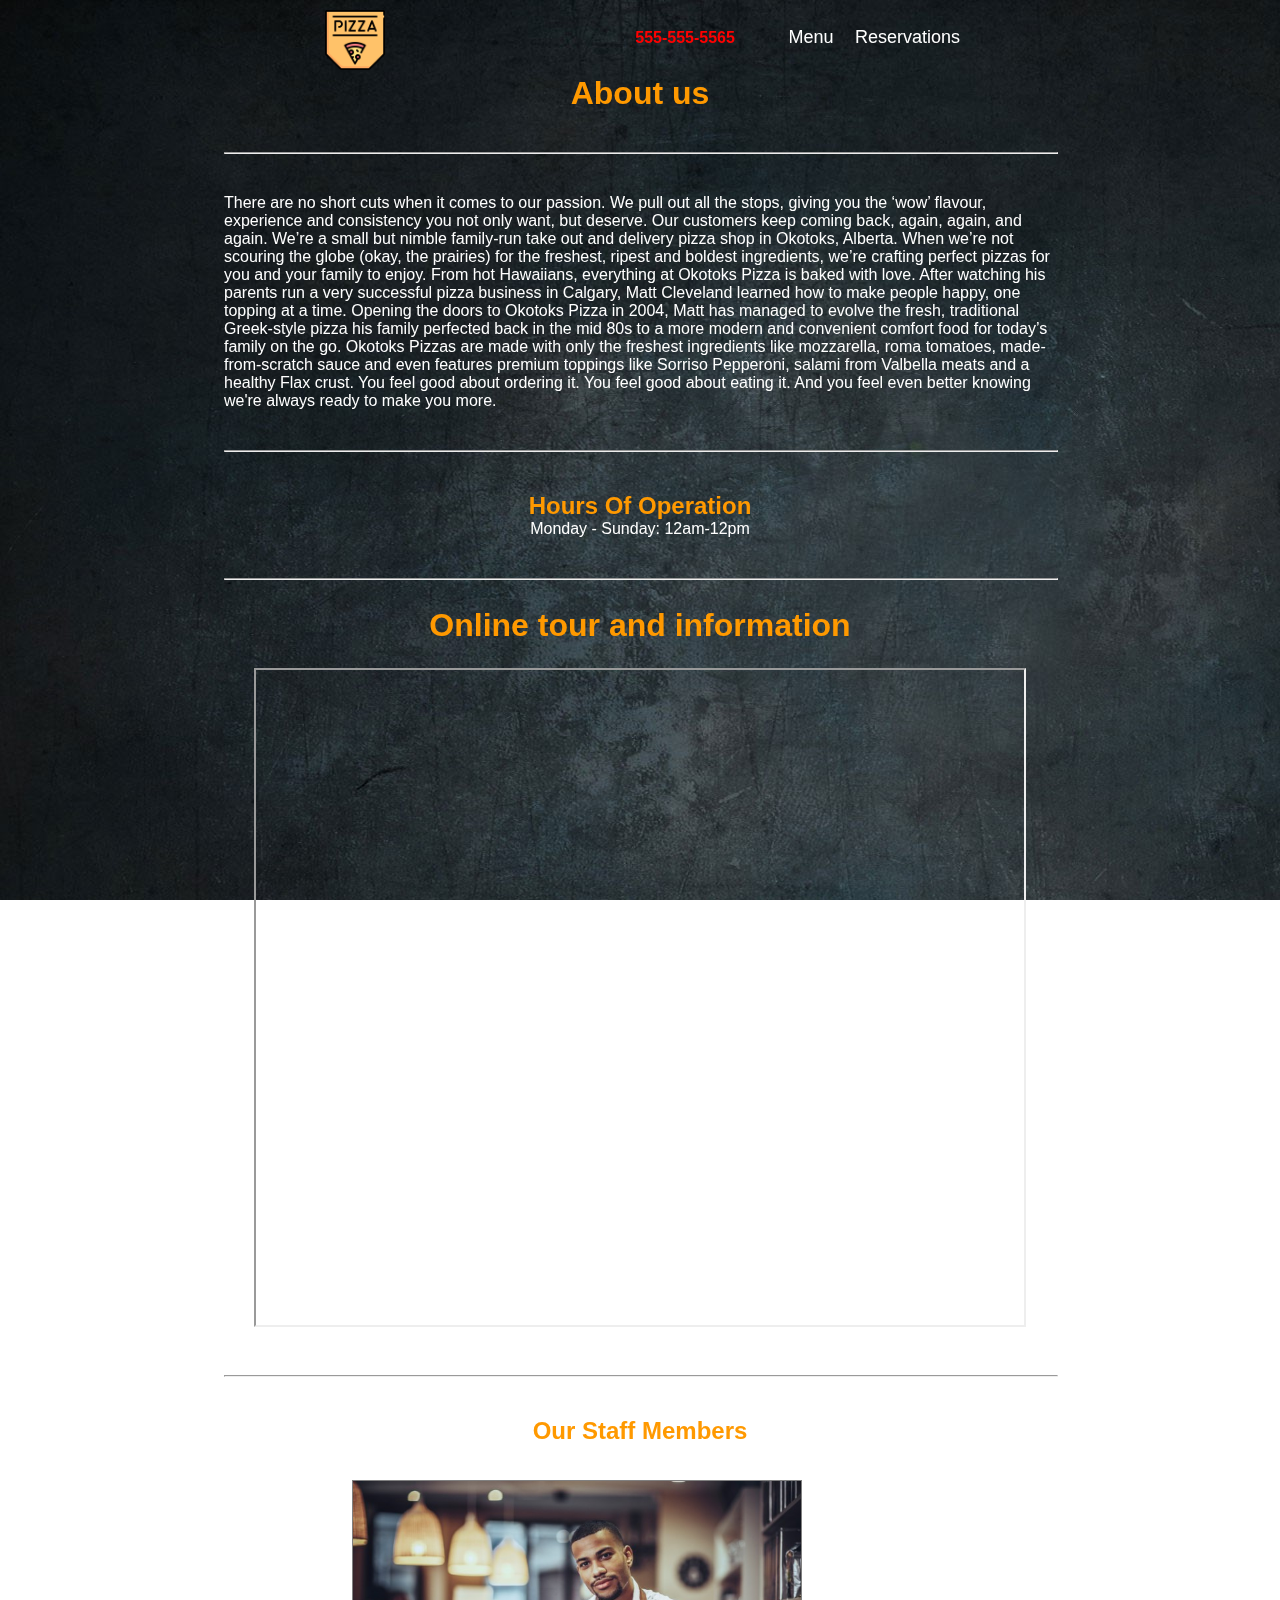
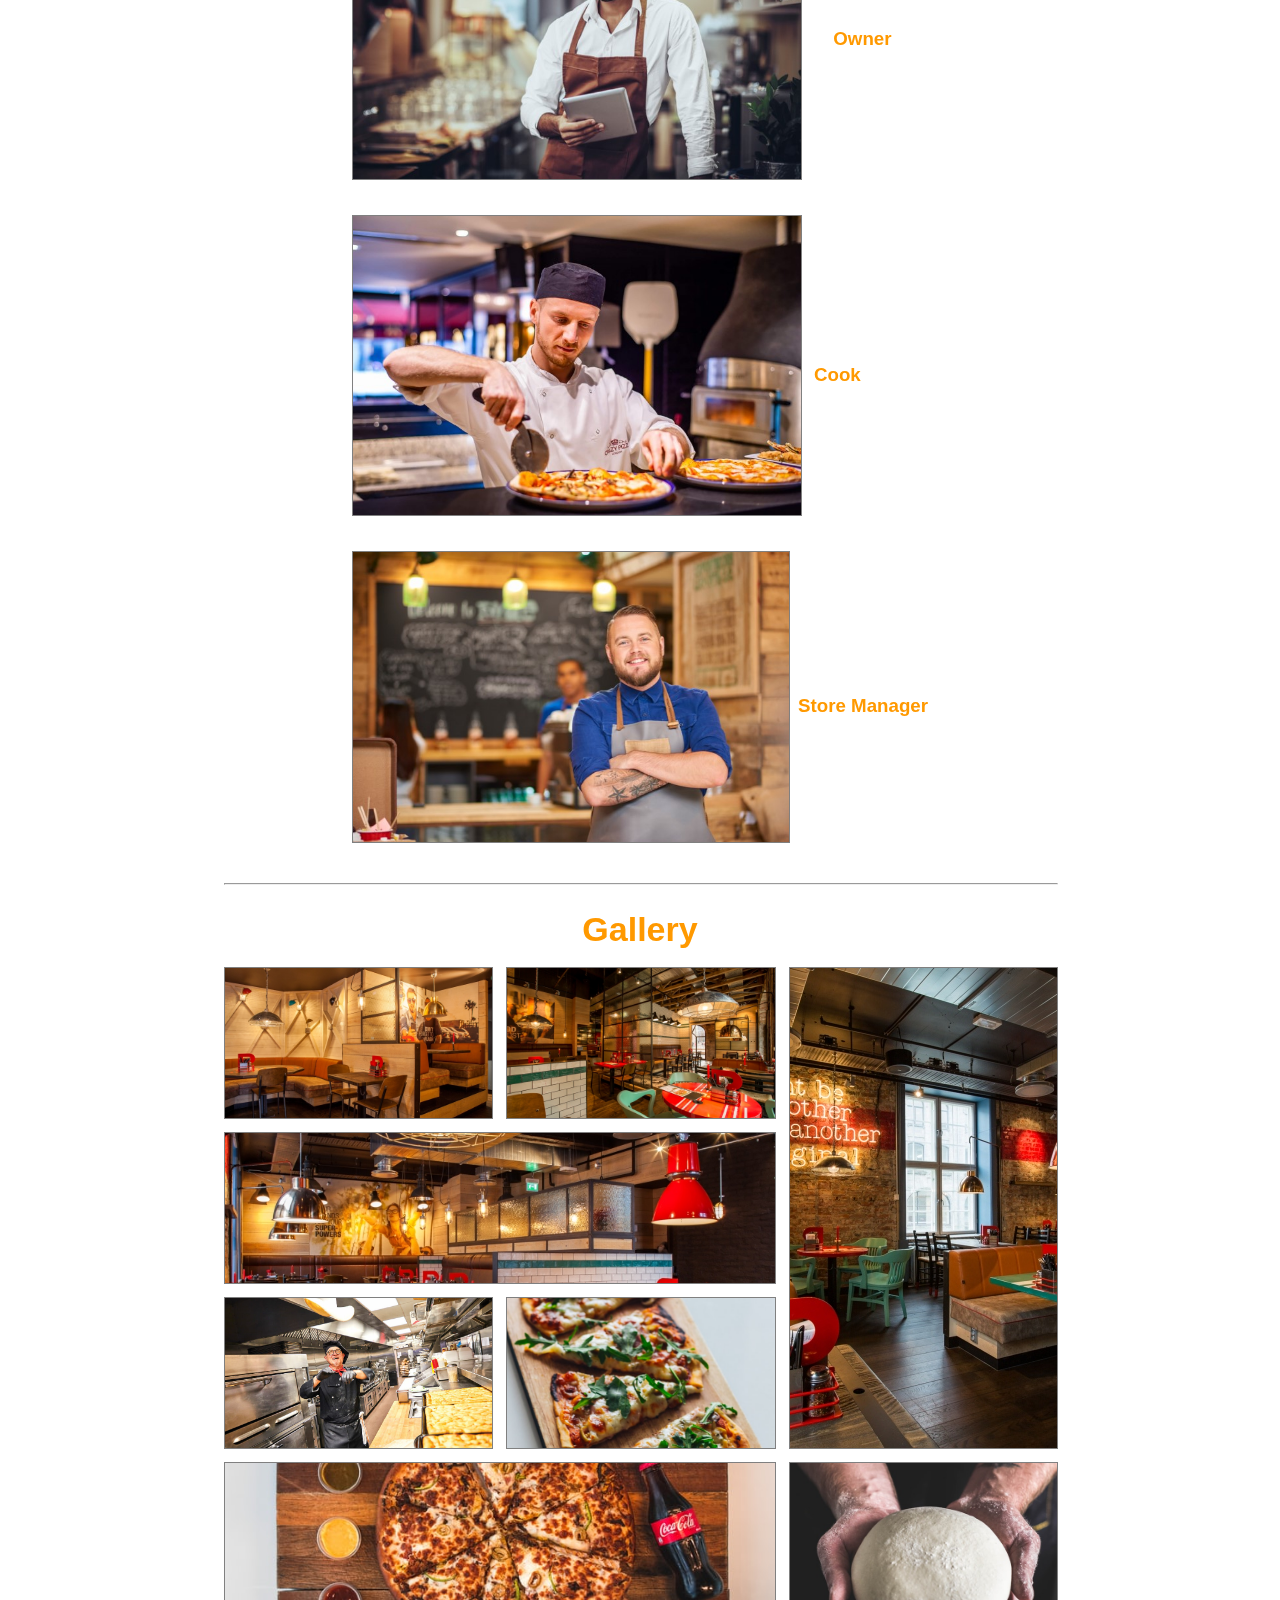
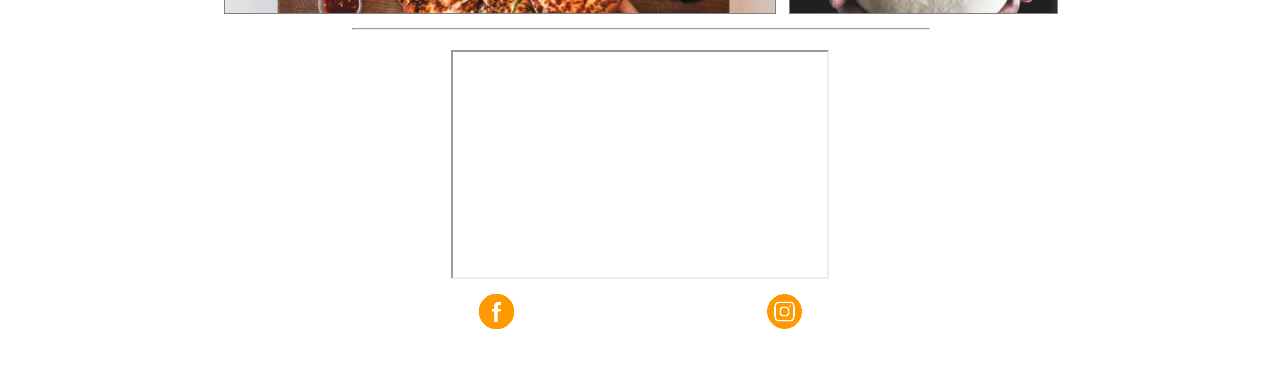
<file: index.html>
<!DOCTYPE html>
<html lang="en">
  <head>
    <meta charset="UTF-8" />
    <meta http-equiv="X-UA-Compatible" content="IE=edge" />
    <meta name="viewport" content="width=device-width, initial-scale=1.0, minimum-scale=1.0" />
    <meta name="twitter:card" content="summary" />
    <meta name="twitter:site" content="@xAtrizy" />
    <meta name="twitter:creator" content="@xAtrizy" />
    <meta property="og:url" content="https://papaspizzeria.ml/" />
    <meta property="og:title" content="Papa's Pizzeria" />
    <meta property="og:description" content="The best pizza shop in all of okotoks, won best pizza in oktoks for the past 13 years!" />
    <meta property="og:image" content="https://papaspizzeria.ml/images/restaraunt4.jpg" />
    <title>Papa's Pizzeria</title>
    <link rel="stylesheet" href="css/style.css" />
    <link
      rel="shortcut icon"
      href="/images/pizza-box.png"
      type="image/x-icon"
    />
  </head>
  <body>
    <div id="fixed_background"></div>
    <header id="mobile_header">
      <a id="logo" href="/index.html"
        ><img
          src="/images/pizza-box.png"
          alt="Yellow pizza box logo with a slice on top of the box with pizza written on top"
      /></a>
      <input type="checkbox" id="mobile_menu_checkbox" />
      <nav id="mobile_menu">
        <a href="/pages/menu.html">Menu</a>
        <a href="/pages/reservations.html">Reservations</a>
        <a href="/pages/contact.html">About Us</a>
      </nav>
      <div id="hamburger_menu">
        <span></span>
        <span></span>
        <span></span>
      </div>

      <div id="hamburger_menu_close">
        <div></div>
        <div></div>
      </div>
    </header>

    <header id="desktop_header">
      <a href="/index.html"
        ><img
          id="logo"
          src="/images/pizza-box.png"
          alt="Yellow pizza box logo with a slice on top of the box with pizza written on top"
      /></a>
      <h4>555-555-5565</h4>
      <a href="/pages/menu.html">Menu</a>
      <a href="/pages/reservations.html">Reservations</a>
    </header>

<main id="mobile">
      <h1 class="top">Papa's Pizzeria</h1>
      <hr class="seperating_line">
    <div id="mobile_main_body">
      <div><p>Menu</p></div>
      <a href="/pages/menu.html"
        ><img
          src="/images/main_body_image.jpg"
          alt="Peppoerni pizza / Menu link"
      /></a>
      <div><p>About Us</p></div>
      <a href="/pages/contact.html"
        ><img src="/images/main_building.jpg" alt="Papa's pizzaria main location in Okotoks"
      /></a>
    </div>
    <a id="fixed_mobile_icon" href="tel:555-555-5565"><img src="/images/phone-call.png" alt="Phone icon" /></a>
</main>

  <main id="desktop">
    <h1 class="about_us">About us</h1>
    <hr> 
    <div id="desktop_main_body">
      <article>
        <p>
          There are no short cuts when it comes to our passion. We pull out all
          the stops, giving you the ‘wow’ flavour, experience and consistency
          you not only want, but deserve. Our customers keep coming back, again,
          again, and again. We’re a small but nimble family-run take out and
          delivery pizza shop in Okotoks, Alberta. When we’re not scouring the
          globe (okay, the prairies) for the freshest, ripest and boldest
          ingredients, we’re crafting perfect pizzas for you and your family to
          enjoy. From hot Hawaiians, everything at Okotoks Pizza is baked with
          love. After watching his parents run a very successful pizza business
          in Calgary, Matt Cleveland learned how to make people happy, one
          topping at a time. Opening the doors to Okotoks Pizza in 2004, Matt
          has managed to evolve the fresh, traditional Greek-style pizza his
          family perfected back in the mid 80s to a more modern and convenient
          comfort food for today’s family on the go. Okotoks Pizzas are made
          with only the freshest ingredients like mozzarella, roma tomatoes,
          made-from-scratch sauce and even features premium toppings like
          Sorriso Pepperoni, salami from Valbella meats and a healthy Flax
          crust. You feel good about ordering it. You feel good about eating it.
          And you feel even better knowing we're always ready to make you more.
        </p>
      </article>
    </div>

    <hr />
    
        <div class="hours">
          <h2>Hours Of Operation</h2>
          <p>Monday - Sunday: 12am-12pm</p>
        </div>
        <hr>

    <div id="youtube">
      <h1>Online tour and information</h1>
       <iframe class="video" src="https://www.youtube.com/embed/MjxIiYNglEU" title="YouTube video player"></iframe>
    </div>
       <hr>
   

    <div id="container">
      <article class="staff">
        <h2 class="staff_header">Our Staff Members</h2>
      <div class="staff_member">
        <img src="/images/owner.jpg" alt="Our owner Chris Penton" />
        <div class="float_left">
        <h2>Chris P.</h2>
        <h3>Owner</h3>
       </div>
      </div>
       <div class="staff_member">
        <img src="/images/cook.jpg" alt="Our cook Andrew Fieri" />
        <div class="float_left">
        <h2>Andrew F.</h2>
        <h3>Cook</h3>
        </div>
      </div>
        <div class="staff_member">
        <img src="/images/manager.jpg" alt="Our manager Preston Manson" />
        <div class="float_left">
        <h2>Preston M.</h2>
        <h3>Store Manager</h3>
        </div>
      </div>
      </article>

      <section>
        <hr />
        <h1 class="gallery_header">Gallery</h1>
        <div class="gallery_pictures">
          <figure class="gallery_pic gallery_pic_one">
          <img class="gallery_pic" src="/images/restaraunt2.jpg" alt="A photo of our dining room with soft lighting" />
          </figure>
          <figure class="gallery_pic gallery_pic_two">
          <img class="gallery_pic" src="/images/restaraunt3.jpg" alt="A photo of the back portion of our dining room" />
          </figure>
          <figure class="gallery_pic gallery_pic_three">
          <img class="gallery_pic" src="/images/restaraunt4.jpg" alt="A photo of the front portion of our dining room with the entrance on the left" />
          </figure>
          <figure class="gallery_pic gallery_pic_four">
          <img class="gallery_pic" src="/images/restaraunt5.jpg" alt="A photo of our dining room with the bathroom in the background" />
          </figure>
          <figure class="gallery_pic gallery_pic_five">
          <img class="gallery_pic" src="/images/restaraunt1.jpg" alt="A photo of our employee tossing up a pizza in our kitchen">
        </figure>
        <figure class="gallery_pic gallery_pic_six">
          <img class="gallery_pic" src="/images/pizza1.jpg" alt="">
        </figure>
        <figure class="gallery_pic gallery_pic_seven">
          <img class="gallery_pic" src="/images/pizza2.jpg" alt="">
        </figure>
        <figure class="gallery_pic gallery_pic_eight">
          <img class="gallery_pic" src="/images/pizza3.jpg" alt="">
        </figure>
        </div>
      </section>
</main>

    <footer id="mobile_footer">
      <hr />
      <iframe
        id="gmap"
        src="https://maps.google.com/maps?q=okotoks%20pizza&t=k&z=13&ie=UTF8&iwloc=&output=embed"
      ></iframe>
      <nav id="nav_bar">
        <a href="https://www.facebook.com/"><img src="/images/facebook.png" alt="Facebook icon" /></a>
        <a href="https://www.instagram.com/"><img src="/images/instagram.png" alt="Instagram icon" /></a>
      </nav>
      <script src="https://apps.elfsight.com/p/platform.js" defer></script>
      <div id="review" class="elfsight-app-2ddb6dc9-5d7e-43ff-b742-c9d790735508"></div>
      <p>Papa's Pizzeria 2021&copy;</p>
    </footer>

    <footer id="desktop_footer">
      <hr />
      <iframe
        id="gmap"
        src="https://maps.google.com/maps?q=okotoks%20pizza&t=k&z=13&ie=UTF8&iwloc=&output=embed"
      ></iframe>

      <nav id="nav_bar">
        <a href="https://www.facebook.com/"><img src="/images/facebook.png" alt="Facebook icon" /></a>
        <a href="https://www.instagram.com/"><img src="/images/instagram.png" alt="Instagram icon" /></a>
      </nav>
      <script src="https://apps.elfsight.com/p/platform.js" defer></script>
      <div id="review" class="elfsight-app-2ddb6dc9-5d7e-43ff-b742-c9d790735508"></div>
      <p>Papa's Pizzeria 2021&copy;</p>
    </footer>
  </body>
</html>
</file>
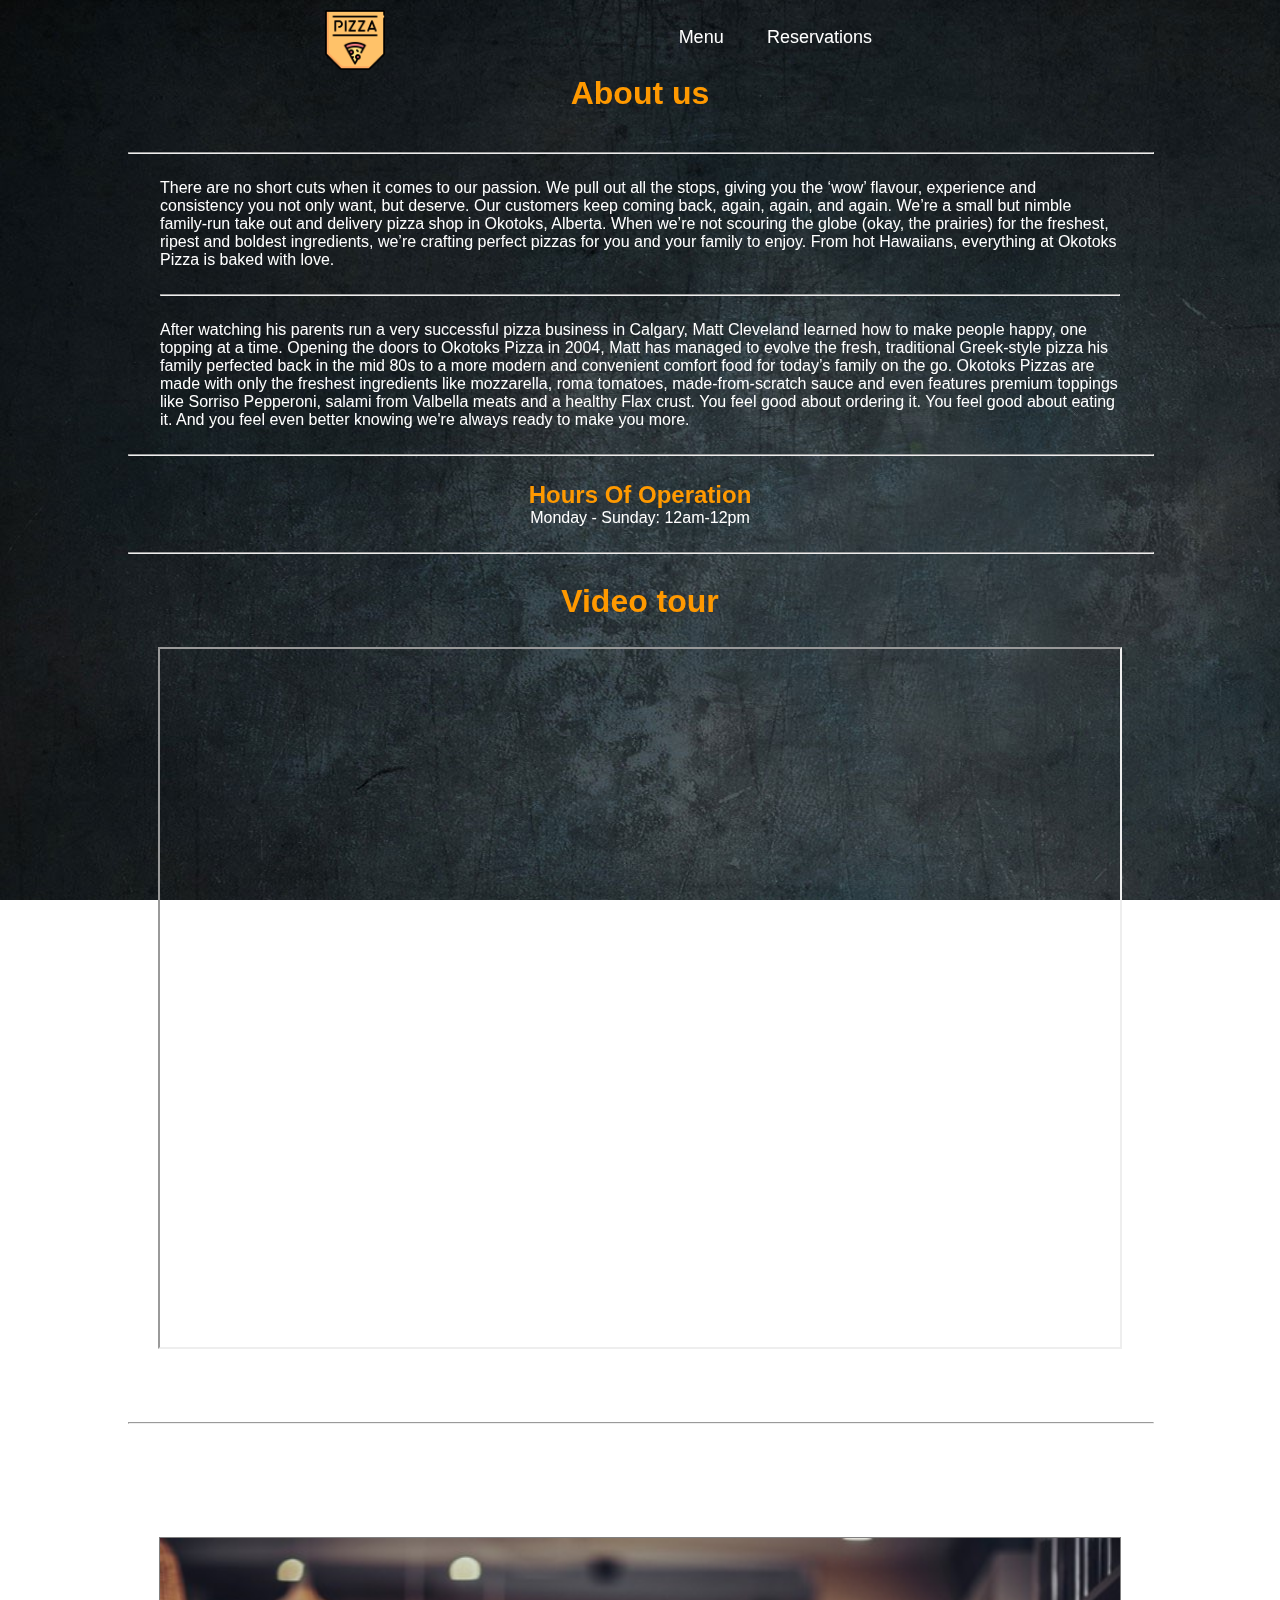
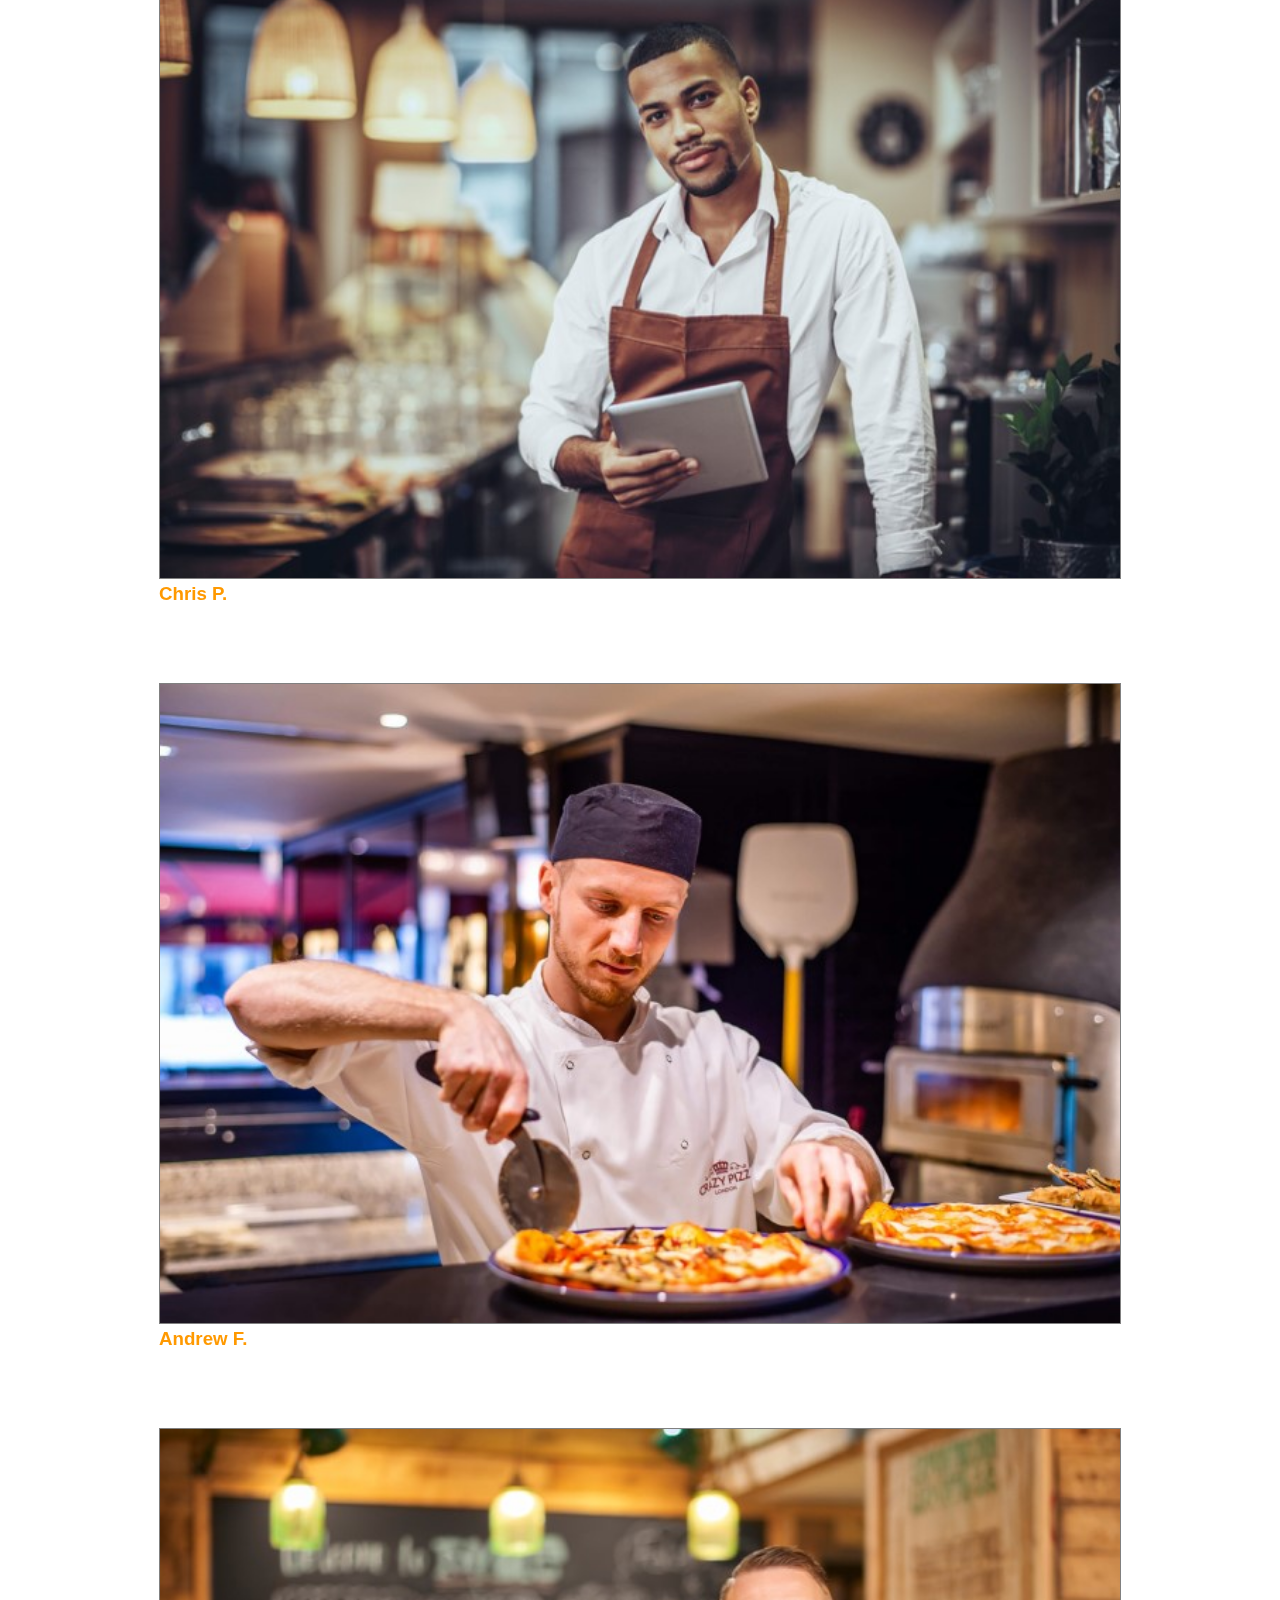
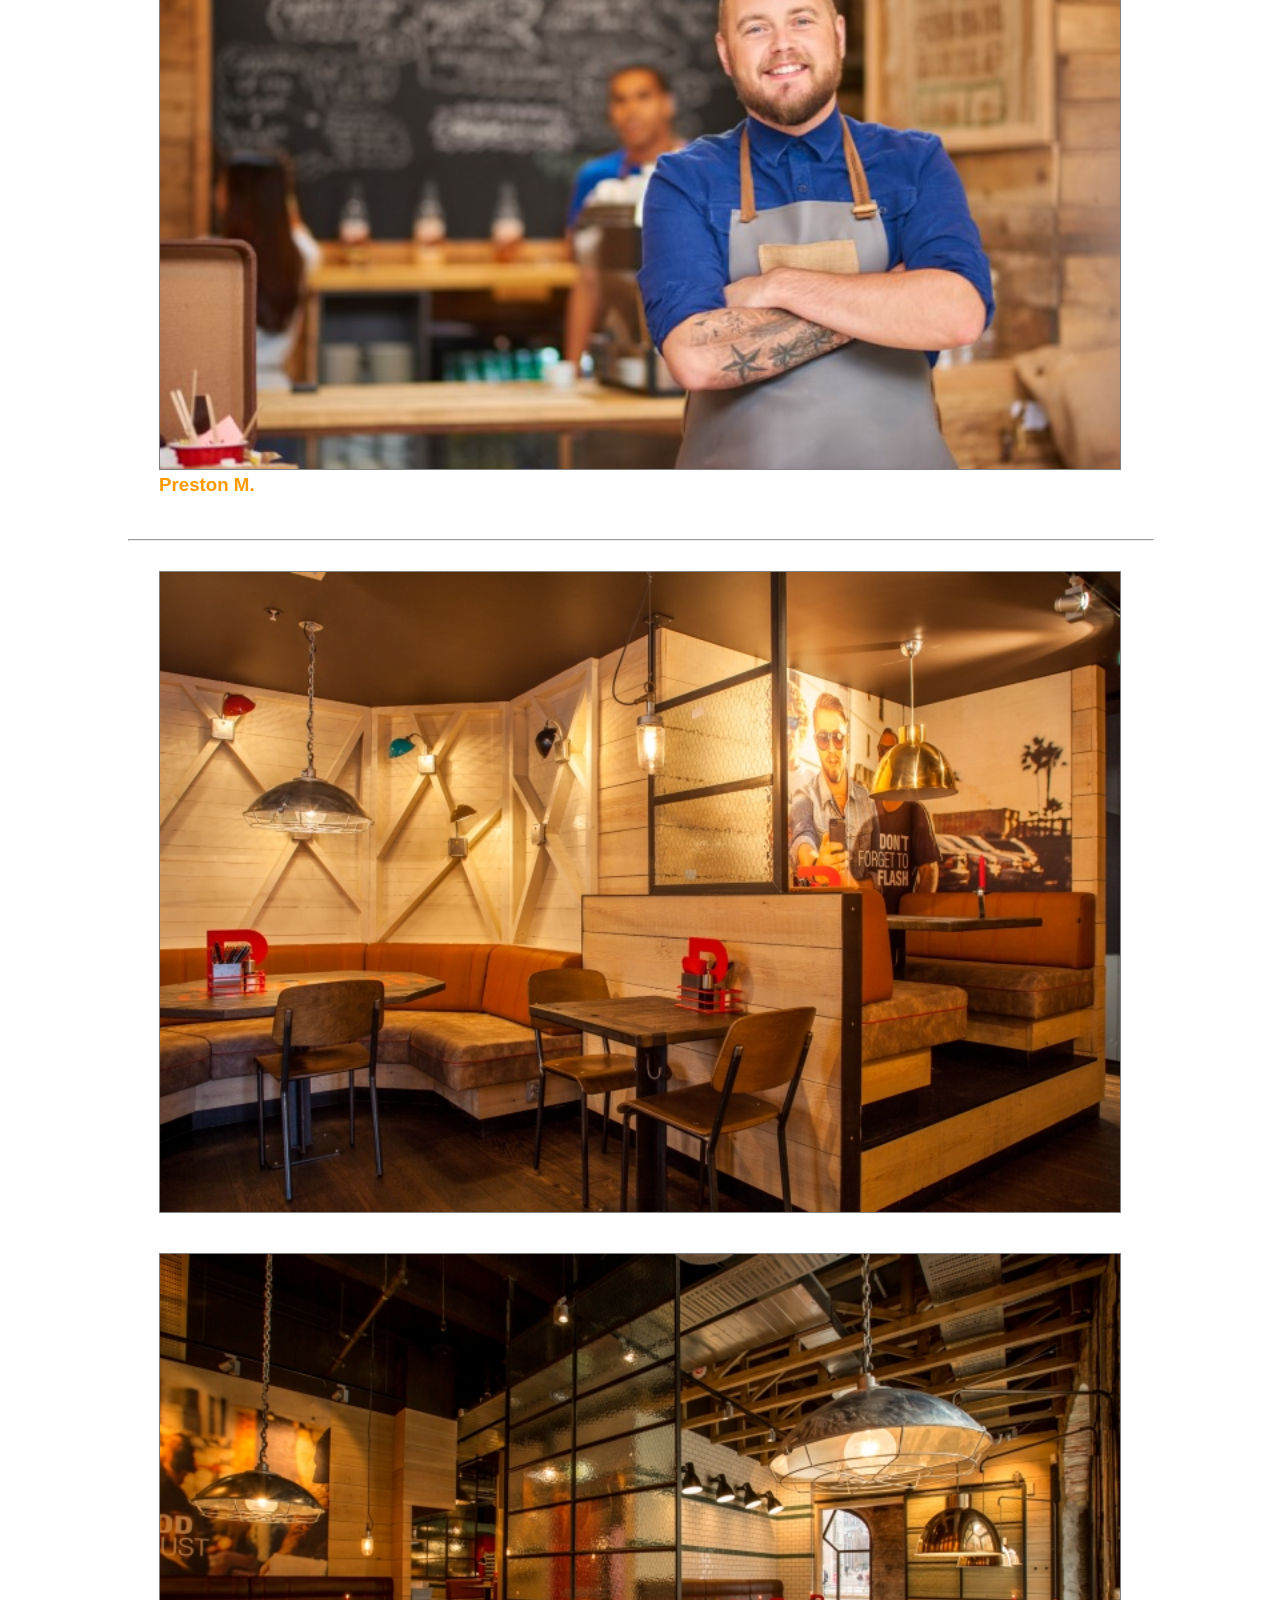
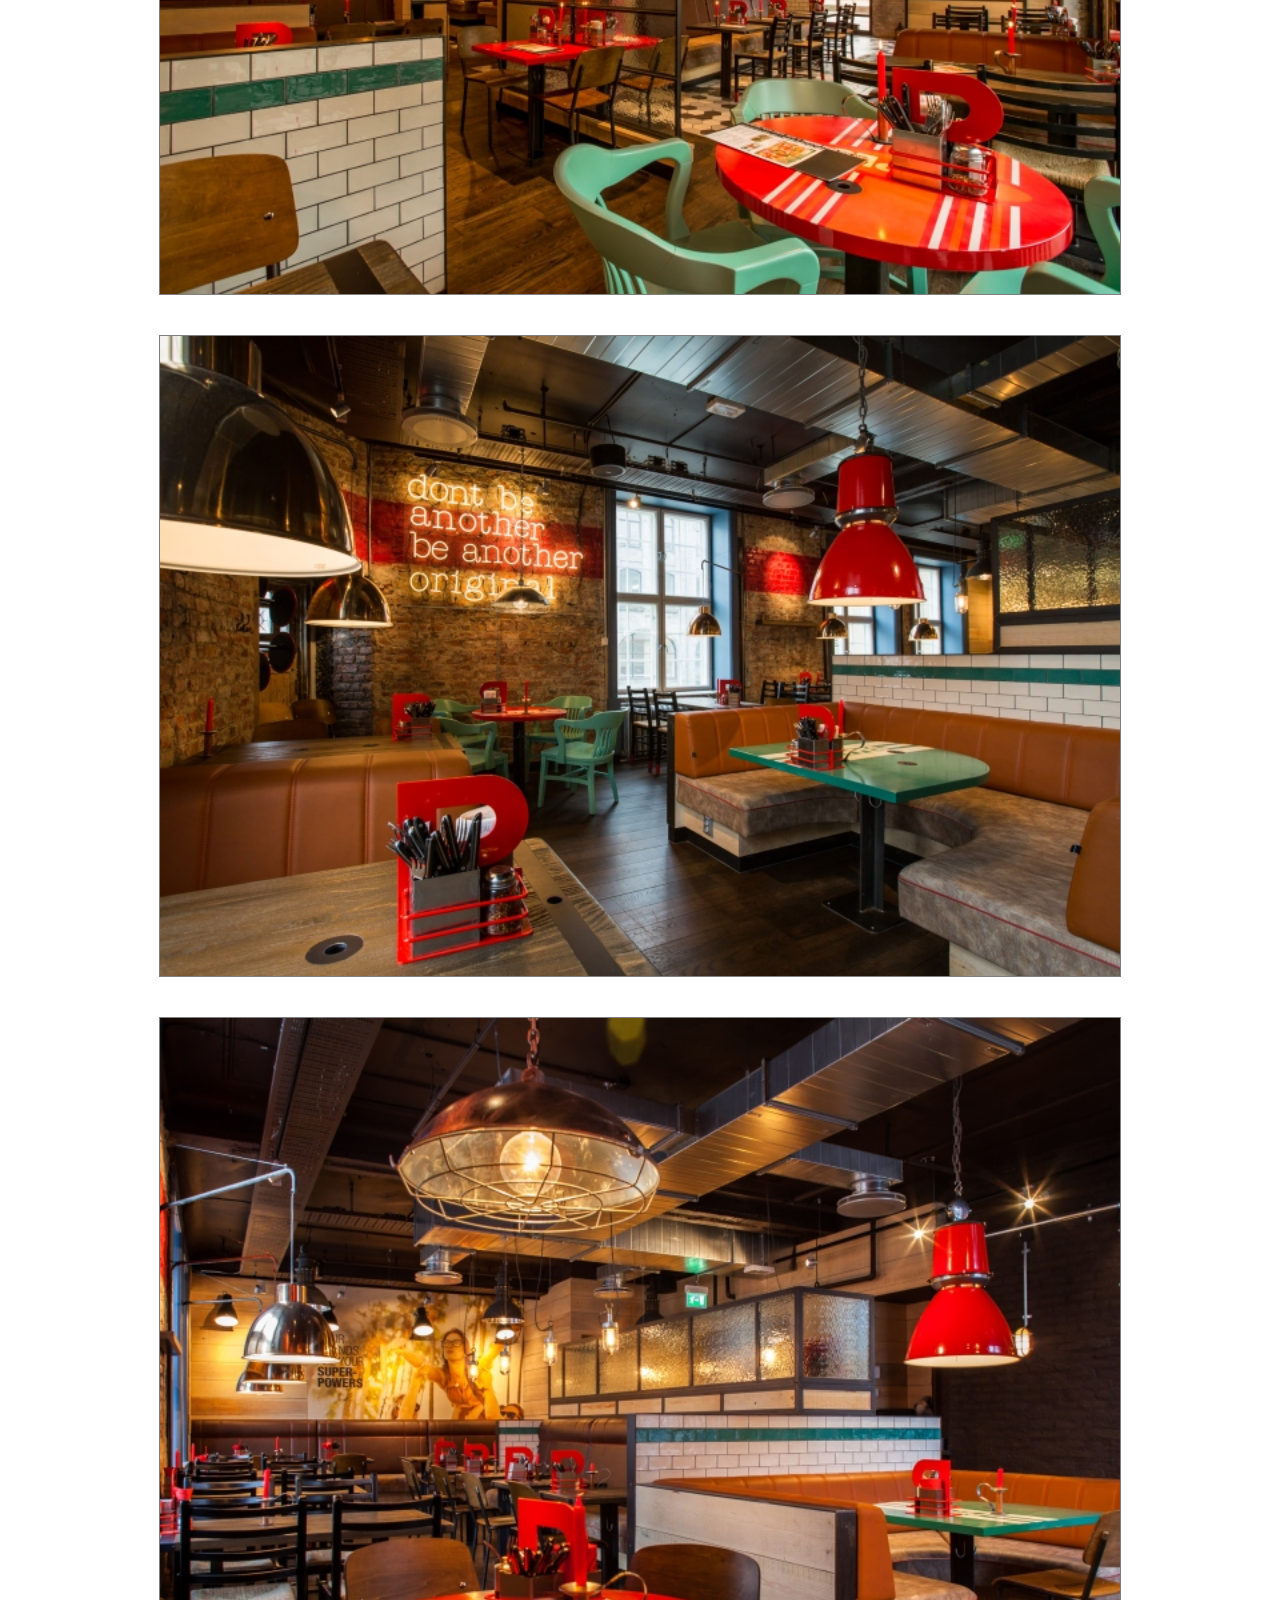
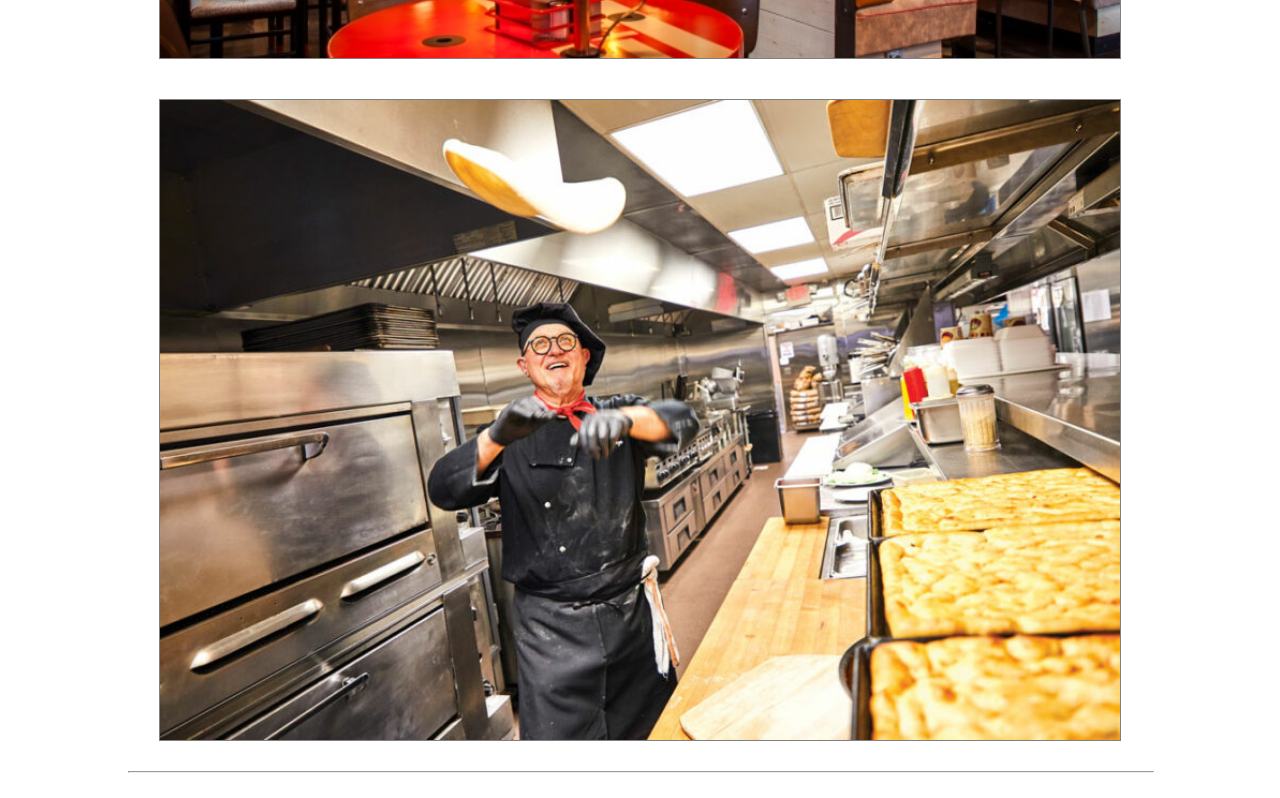
<file: pages/contact.html>
<!DOCTYPE html>
<html lang="en">
  <head>
    <meta charset="UTF-8" />
    <meta http-equiv="X-UA-Compatible" content="IE=edge" />
    <meta name="viewport" content="width=device-width, initial-scale=1.0 minimum-scale=1.0" />
    <title>About Papa's Pizzeria</title>
    <link rel="stylesheet" href="/css/contact.css" />
    <link
      rel="shortcut icon"
      href="/images/pizza-box.png"
      type="image/x-icon"
    />
  </head>
  <body>
    <div id="fixed_background"></div>
    <header id="mobile_header">
      <a id="logo" href="/index.html"
        ><img
          src="/images/pizza-box.png"
          alt="Yellow pizza box logo with a slice on top of the box with pizza written on top"
      /></a>
      <input type="checkbox" id="mobile_menu_checkbox" />
      <nav id="mobile_menu">
        <a href="/pages/menu.html">Menu</a>
        <a href="/pages/reservations.html">Reservations</a>
        <a href="/pages/contact.html">About Us</a>
      </nav>
      <div id="hamburger_menu">
        <span></span>
        <span></span>
        <span></span>
      </div>

      <div id="hamburger_menu_close">
        <div></div>
        <div></div>
      </div>
    </header>

    <header id="desktop_header">
      <a href="/index.html"
        ><img
          id="logo"
          src="/images/pizza-box.png"
          alt="Yellow pizza box logo with a slice on top of the box with pizza written on top"
      /></a>
      <a href="/pages/menu.html">Menu</a>
      <a href="/pages/reservations.html">Reservations</a>
    </header>

      <h1 class="about_us">About us</h1>
      <hr class="seperating_line" /> 

    <div id="contact_us">
      <article>
        <p>
          There are no short cuts when it comes to our passion. We pull out all
          the stops, giving you the ‘wow’ flavour, experience and consistency
          you not only want, but deserve. Our customers keep coming back, again,
          again, and again. We’re a small but nimble family-run take out and
          delivery pizza shop in Okotoks, Alberta. When we’re not scouring the
          globe (okay, the prairies) for the freshest, ripest and boldest
          ingredients, we’re crafting perfect pizzas for you and your family to
          enjoy. From hot Hawaiians, everything at Okotoks Pizza is baked with
          love.
          </p>
          <hr>
          <p>
          After watching his parents run a very successful pizza business
          in Calgary, Matt Cleveland learned how to make people happy, one
          topping at a time. Opening the doors to Okotoks Pizza in 2004, Matt
          has managed to evolve the fresh, traditional Greek-style pizza his
          family perfected back in the mid 80s to a more modern and convenient
          comfort food for today’s family on the go. Okotoks Pizzas are made
          with only the freshest ingredients like mozzarella, roma tomatoes,
          made-from-scratch sauce and even features premium toppings like
          Sorriso Pepperoni, salami from Valbella meats and a healthy Flax
          crust. You feel good about ordering it. You feel good about eating it.
          And you feel even better knowing we're always ready to make you more.
        </p>
      </article>
    </div>

    <hr class="seperating_line" />
    
        <div class="hours">
          <h2>Hours Of Operation</h2>
          <p>Monday - Sunday: 12am-12pm</p>
        </div>

        <hr class="seperating_line">
        <div id="youtube">
          <h1>Video tour</h1>
           <iframe class="video" src="https://www.youtube.com/embed/MjxIiYNglEU" title="YouTube video player"></iframe>
        </div>
           <hr class="seperating_line">

        <div id="container">
          <article class="staff">
            <h2>Our Staff Members</h2>
          <div class="staff_member">
            <img src="/images/owner.jpg" alt="Our owner Chris Penton" />
            <h3>Chris P.</h3>
            <h4>Owner</h4>
          </div>
           <div class="staff_member">
            <img src="/images/cook.jpg" alt="Our cook Andrew Fieri" />
            <h3>Andrew F.</h3>
            <h4>Cook</h4>
          </div>
            <div class="staff_member">
            <img src="/images/manager.jpg" alt="Our manager Preston Manson" />
            <h3>Preston M.</h3>
            <h4>Store Manager</h4>
          </div>
          </article>

      <section>
        <hr class="seperating_line" />
        <article class="gallery_pictures">
          <img src="/images/restaraunt2.jpg" alt="A photo of our dining room with soft lighting" />
          <img src="/images/restaraunt3.jpg" alt="A photo of the back portion of our dining room" />
          <img src="/images/restaraunt4.jpg" alt="A photo of the front portion of our dining room with the entrance on the left" />
          <img src="/images/restaraunt5.jpg" alt="A photo of our dining room with the bathroom in the background" />
          <img src="/images/restaraunt1.jpg" alt="A photo of our employee tossing up a pizza in our kitchen">
        </article>
      </section>

      <a id="fixed_mobile_icon" href="tel:555-555-5565"><img src="/images/phone-call.png" alt="Phone icon" /></a>
      <hr class="seperating_line"/>

    <footer id="mobile_footer">

      <iframe
        id="gmap"
        src="https://maps.google.com/maps?q=okotoks%20pizza&t=k&z=13&ie=UTF8&iwloc=&output=embed"
      ></iframe>
      <nav id="nav_bar">
        <a href="https://www.facebook.com/"><img src="/images/facebook.png" alt="Facebook icon" /></a>
        <a href="https://www.instagram.com/"><img src="/images/instagram.png" alt="Instagram icon" /></a>
      </nav>
      <script src="https://apps.elfsight.com/p/platform.js" defer></script>
      <div id="review" class="elfsight-app-2ddb6dc9-5d7e-43ff-b742-c9d790735508"></div>
      <p>Papa's Pizzeria 2021&copy;</p>
    </footer>
  </body>
</html>
</file>
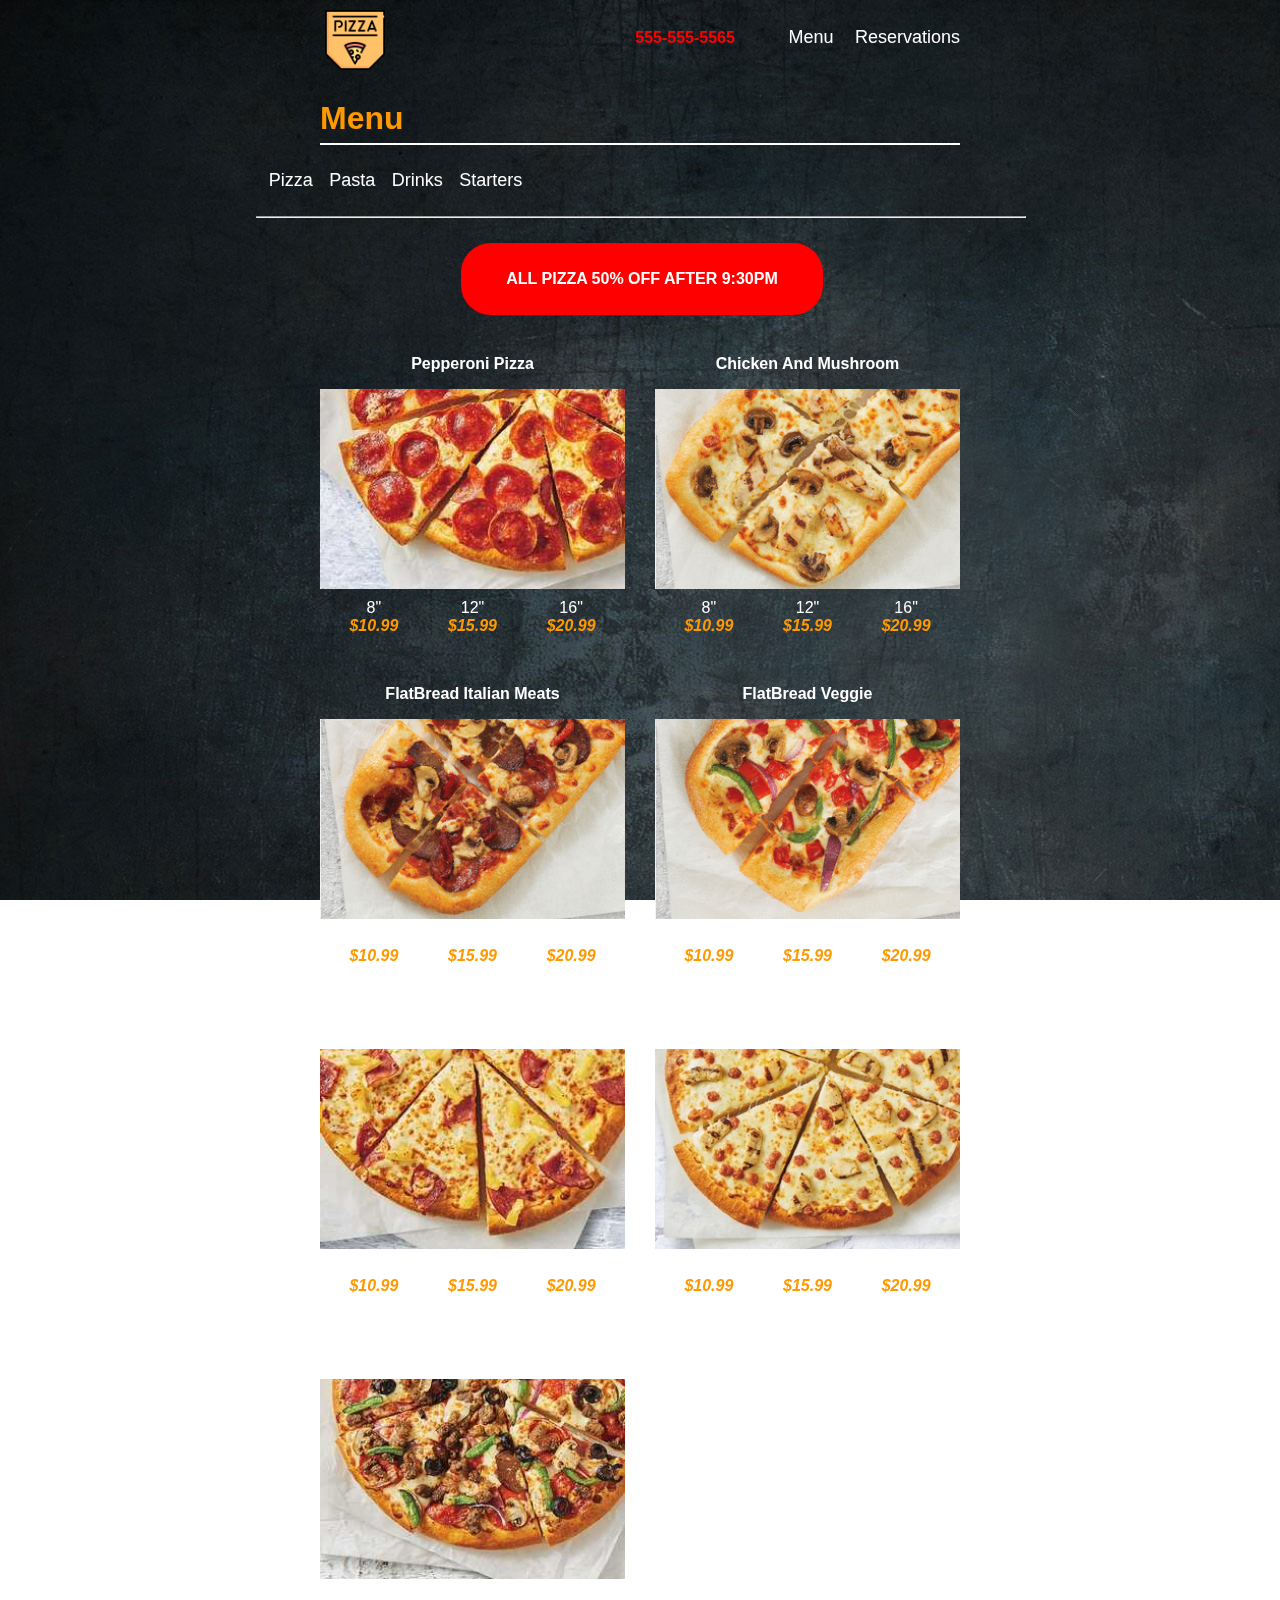
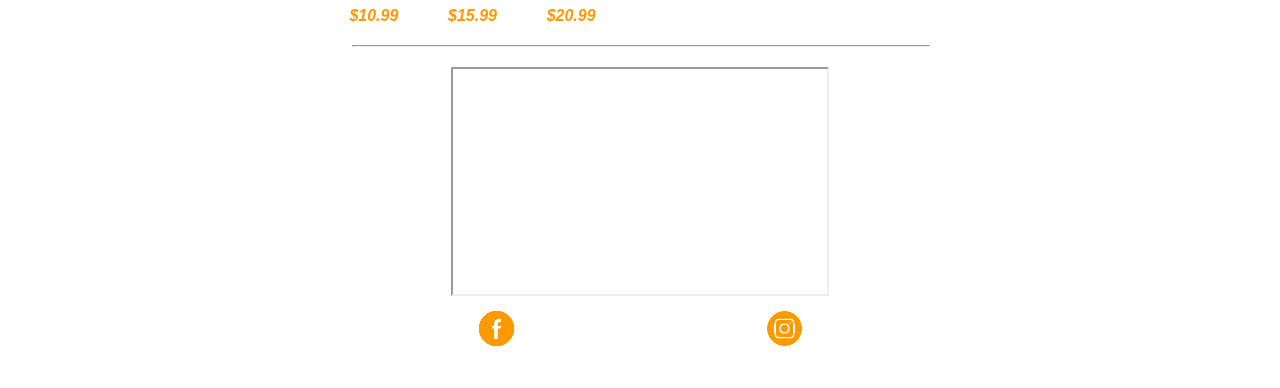
<file: pages/menu.html>
<!DOCTYPE html>
<html lang="en">
  <head>
    <meta charset="UTF-8" />
    <meta http-equiv="X-UA-Compatible" content="IE=edge" />
    <meta
      name="viewport"
      content="width=device-width, initial-scale=1.0 minimum-scale=1.0"
    />
    <title>Papa's Pizzeria Menu</title>
    <link rel="stylesheet" href="/css/menu.css" />
    <link
      rel="shortcut icon"
      href="/images/pizza-box.png"
      type="image/x-icon"
    />
  </head>
  <body>
    <div id="fixed_background"></div>
    <header id="mobile_header">
      <a id="logo" href="/index.html"
        ><img
          src="/images/pizza-box.png"
          alt="Yellow pizza box logo with a slice on top of the box with pizza written on top"
      /></a>
      <input type="checkbox" id="mobile_menu_checkbox" />
      <nav id="mobile_menu">
        <a href="/pages/menu.html">Menu</a>
        <a href="/pages/reservations.html">Reservations</a>
        <a href="/pages/contact.html">About Us</a>
      </nav>
      <div id="hamburger_menu">
        <span></span>
        <span></span>
        <span></span>
      </div>

      <div id="hamburger_menu_close">
        <div></div>
        <div></div>
      </div>
    </header>

    <header id="desktop_header">
      <a href="/index.html"
        ><img
          id="logo"
          src="/images/pizza-box.png"
          alt="Yellow pizza box logo with a slice on top of the box with pizza written on top"
      /></a>
      <h4>555-555-5565</h4>
      <a href="/pages/menu.html">Menu</a>
      <a href="/pages/reservations.html">Reservations</a>
    </header>

    <div id="menu_top">
      <h1>Menu</h1>
    </div>

    <input checked type="radio" name="menu" id="Pizza" />
    <label for="Pizza">Pizza</label>
    <input type="radio" name="menu" id="Pasta" />
    <label for="Pasta">Pasta</label>
    <input type="radio" name="menu" id="Drinks" />
    <label for="Drinks">Drinks</label>
    <input type="radio" name="menu" id="Starter" />
    <label for="Starter">Starters</label>

    <section>
      <hr />
      <h2 class="pizza_deal">ALL PIZZA 50% OFF AFTER 9:30PM</h2>
      <div class="menu_container" id="pizza_container">
        <div class="menu_item">
          <h4>Pepperoni Pizza</h4>
          <img src="/images/pepperoni_pizza.jpg" alt="Peppoerni Pizza" />
          <div id="menu_info">
            <p class="item_size">8"</p>
            <p class="item_size">12"</p>
            <p class="item_size">16"</p>
            <p class="item_price">$10.99</p>
            <p class="item_price">$15.99</p>
            <p class="item_price">$20.99</p>
          </div>
        </div>
        <div class="menu_item">
          <h4>Chicken And Mushroom</h4>
          <img
            src="/images/flatbread_chicken_and_mushroom.png"
            alt="Chicken and mushroom pizza"
          />
          <div id="menu_info">
            <p class="item_size">8"</p>
            <p class="item_size">12"</p>
            <p class="item_size">16"</p>
            <p class="item_price">$10.99</p>
            <p class="item_price">$15.99</p>
            <p class="item_price">$20.99</p>
          </div>
        </div>
        <div class="menu_item">
          <h4>FlatBread Italian Meats</h4>
          <img
            src="/images/flatbread_italian_meats.png"
            alt="FlatBread Italian Meats Pizza"
          />
          <div id="menu_info">
            <p class="item_size">8"</p>
            <p class="item_size">12"</p>
            <p class="item_size">16"</p>
            <p class="item_price">$10.99</p>
            <p class="item_price">$15.99</p>
            <p class="item_price">$20.99</p>
          </div>
        </div>
        <div class="menu_item">
          <h4>FlatBread Veggie</h4>
          <img
            src="/images/pizza_flatbread_veggie.png"
            alt="FlatBread Veggie Pizza"
          />
          <div id="menu_info">
            <p class="item_size">8"</p>
            <p class="item_size">12"</p>
            <p class="item_size">16"</p>
            <p class="item_price">$10.99</p>
            <p class="item_price">$15.99</p>
            <p class="item_price">$20.99</p>
          </div>
        </div>
        <div class="menu_item">
          <h4>Hawaiian Pizza</h4>
          <img src="/images/Hawaiian_Pizza.jpg" alt="Hawaiian Pizza" />
          <div id="menu_info">
            <p class="item_size">8"</p>
            <p class="item_size">12"</p>
            <p class="item_size">16"</p>
            <p class="item_price">$10.99</p>
            <p class="item_price">$15.99</p>
            <p class="item_price">$20.99</p>
          </div>
        </div>
        <div class="menu_item">
          <h4>Chicken Caeser</h4>
          <img src="/images/chicken_ceaser.jpg" alt="Chicken Ceaser Pizza" />
          <div id="menu_info">
            <p class="item_size">8"</p>
            <p class="item_size">12"</p>
            <p class="item_size">16"</p>
            <p class="item_price">$10.99</p>
            <p class="item_price">$15.99</p>
            <p class="item_price">$20.99</p>
          </div>
        </div>
        <div class="menu_item">
          <h4>Super Supreme</h4>
          <img src="/images/super_supreme.jpg" alt="Super Supreme Pizza" />
          <div id="menu_info">
            <p class="item_size">8"</p>
            <p class="item_size">12"</p>
            <p class="item_size">16"</p>
            <p class="item_price">$10.99</p>
            <p class="item_price">$15.99</p>
            <p class="item_price">$20.99</p>
          </div>
        </div>
      </div>
      <div class="menu_container" id="pasta_container">
        <div class="menu_item">
          <h4>Spaghetti</h4>
          <img src="/images/spaghetti.jpg" alt="Spaghetti" />
          <div id="menu_info">
            <p class="item_size">Small</p>
            <p class="item_size">Medium</p>
            <p class="item_size">Large</p>
            <p class="item_price">$10.99</p>
            <p class="item_price">$15.99</p>
            <p class="item_price">$20.99</p>
          </div>
        </div>
        <div class="menu_item">
          <h4>Bucatini Carbonara</h4>
          <img src="/images/Bucatini.jpg" alt="Bucatini Pasta" />
          <div id="menu_info">
            <p class="item_size">Small</p>
            <p class="item_size">Medium</p>
            <p class="item_size">Large</p>
            <p class="item_price">$10.99</p>
            <p class="item_price">$15.99</p>
            <p class="item_price">$20.99</p>
          </div>
        </div>
        <div class="menu_item">
          <h4>Garlic Parmesan Pasta</h4>
          <img
            src="/images/garlic_pot_pasta.jpg"
            alt="Garlic Pot Parmesan Pasta"
          />
          <div id="menu_info">
            <p class="item_size">Small</p>
            <p class="item_size">Medium</p>
            <p class="item_size">Large</p>
            <p class="item_price">$10.99</p>
            <p class="item_price">$15.99</p>
            <p class="item_price">$20.99</p>
          </div>
        </div>
        <div class="menu_item">
          <h4>Creamy Tomoato Rigatoni</h4>
          <img
            src="/images/creamy_tomato.jpg"
            alt="Creamy Tomoato Rigatoni Pasta"
          />
          <div id="menu_info">
            <p class="item_size">Small</p>
            <p class="item_size">Medium</p>
            <p class="item_size">Large</p>
            <p class="item_price">$10.99</p>
            <p class="item_price">$15.99</p>
            <p class="item_price">$20.99</p>
          </div>
        </div>
        <div class="menu_item">
          <h4>Baked Feta Pasta</h4>
          <img src="/images/baked_feta.jpg" alt="Baked Feta Pasta" />
          <div id="menu_info">
            <p class="item_size">Small</p>
            <p class="item_size">Medium</p>
            <p class="item_size">Large</p>
            <p class="item_price">$10.99</p>
            <p class="item_price">$15.99</p>
            <p class="item_price">$20.99</p>
          </div>
        </div>
        <div class="menu_item">
          <h4>Creamy Lemon Spaghetti (Vegan)</h4>
          <img
            src="/images/pasta-al-limone.jpg"
            alt="Creamy Vegan Lemon Spaghetti"
          />
          <div id="menu_info">
            <p class="item_size">Small</p>
            <p class="item_size">Medium</p>
            <p class="item_size">Large</p>
            <p class="item_price">$10.99</p>
            <p class="item_price">$15.99</p>
            <p class="item_price">$20.99</p>
          </div>
        </div>
        <div class="menu_item">
          <h4>Creamy Penne Pasta</h4>
          <img src="/images/creamy_penne.jpg" alt="Creamy Penne Pasta" />
          <div id="menu_info">
            <p class="item_size">Small</p>
            <p class="item_size">Medium</p>
            <p class="item_size">Large</p>
            <p class="item_price">$10.99</p>
            <p class="item_price">$15.99</p>
            <p class="item_price">$20.99</p>
          </div>
        </div>
      </div>
      <div class="menu_container" id="drinks_container">
        <div class="menu_item">
          <h4>Draft Beer</h4>
          <img src="/images/draft_beer.jpg" alt="Draft beer in a glass" />
          <div id="menu_info">
            <p class="item_size">12 Oz</p>
            <p class="item_size">24 Oz</p>
            <p class="item_size">48 Oz</p>
            <p class="item_price">$6.99</p>
            <p class="item_price">$11.99</p>
            <p class="item_price">$22.99</p>
          </div>
        </div>
        <div class="menu_item">
          <h4>Coca Cola</h4>
          <img src="/images/coke.jpg" alt="Coca Cola can on ice" />
          <div id="menu_info_special">
            <p class="item_size">335 ml</p>
            <p class="item_price">$2.00</p>
          </div>
        </div>
        <div class="menu_item">
          <h4>Pepsi</h4>
          <img src="/images/pepsi.jpg" alt="Pepsi can on ice" />
          <div id="menu_info_special">
            <p class="item_size">335 ml</p>
            <p class="item_price">$2.00</p>
          </div>
        </div>
        <div class="menu_item">
          <h4>Mountain Dew</h4>
          <img src="/images/mtn_dew.jpg" alt="Mountain Dew can on ice" />
          <div id="menu_info_special">
            <p class="item_size">335 ml</p>
            <p class="item_price">$2.00</p>
          </div>
        </div>
        <div class="menu_item">
          <h4>Root Beer</h4>
          <img src="/images/root.jpg" alt="Root Beer can on ice" />
          <div id="menu_info_special">
            <p class="item_size">335 ml</p>
            <p class="item_price">$2.00</p>
          </div>
        </div>

        <div class="menu_item">
          <h4>Bottled / Canned Domestic Beer</h4>
          <img src="/images/beer.jpg" alt="Bottled or canned Domestic beer" />
          <div id="menu_info">
            <p class="item_size">Bottle</p>
            <p class="item_size">/</p>
            <p class="item_size">Can</p>
            <p class="item_price">$6.50 (Dom)</p>
            <p class="item_price">$7.50 (Imp)</p>
            <p class="item_price">$9.00 (Pre)</p>
          </div>
        </div>
      </div>
      <div class="menu_container" id="starter_container">
        <div class="menu_item">
          <h4>Bacon Wrapped Scallops</h4>
          <img
            src="/images/bacon_scallops.jpg"
            alt="Bacon Wrapped Scallops With A Toothpick Stuck Through It"
          />
          <div id="menu_info">
            <p class="item_size">5 Pcs</p>
            <p class="item_size">7 Pcs</p>
            <p class="item_size">9 Pcs</p>
            <p class="item_price">$6.99</p>
            <p class="item_price">$8.99</p>
            <p class="item_price">$10.99</p>
          </div>
        </div>
        <div class="menu_item">
          <h4>Quesados</h4>
          <img
            src="/images/quesados.jpg"
            alt="Quesados sliced as pizza with a sour cream bowl in the middle"
          />
          <div id="menu_info">
            <p class="item_size">Small</p>
            <p class="item_size">Medium</p>
            <p class="item_size">Large</p>
            <p class="item_price">$11.99</p>
            <p class="item_price">$16.99</p>
            <p class="item_price">$21.99</p>
          </div>
        </div>
        <div class="menu_item">
          <h4>Mini Taco Bowls</h4>
          <img src="/images/mini_taco_bowls.jpg" alt="Mini Taco Bowls" />
          <div id="menu_info">
            <p class="item_size">6 Pcs</p>
            <p class="item_size">12 Pcs</p>
            <p class="item_size">18 Pcs</p>
            <p class="item_price">$7.99</p>
            <p class="item_price">$14.99</p>
            <p class="item_price">$19.99</p>
          </div>
        </div>
        <div class="menu_item">
          <h4>Mini Sandwhiches</h4>
          <img src="/images/mini_sandwhiches.jpg" alt="Mini sandwhiches" />
          <div id="menu_info">
            <p class="item_size">2 Pcs</p>
            <p class="item_size">4 Pcs</p>
            <p class="item_size">6 Pcs</p>
            <p class="item_price">$6.99</p>
            <p class="item_price">$10.99</p>
            <p class="item_price">$13.99</p>
          </div>
        </div>
      </div>
      <a id="fixed_mobile_icon" href="tel:555-555-5565"
        ><img src="/images/phone-call.png" alt="Phone icon"
      /></a>
    </section>

    <footer id="mobile_footer">
      <hr />
      <iframe
        id="gmap"
        src="https://maps.google.com/maps?q=okotoks%20pizza&t=k&z=13&ie=UTF8&iwloc=&output=embed"
      ></iframe>
      <nav id="nav_bar">
        <a href="https://www.facebook.com/"
          ><img src="/images/facebook.png" alt="Facebook icon"
        /></a>
        <a href="https://www.instagram.com/"
          ><img src="/images/instagram.png" alt="Instagram icon"
        /></a>
      </nav>
      <script src="https://apps.elfsight.com/p/platform.js" defer></script>
      <div
        id="review"
        class="elfsight-app-2ddb6dc9-5d7e-43ff-b742-c9d790735508"
      ></div>
      <p>Papa's Pizzeria 2021&copy;</p>
    </footer>

    <footer id="desktop_footer">
      <hr />
      <iframe
        id="gmap"
        src="https://maps.google.com/maps?q=okotoks%20pizza&t=k&z=13&ie=UTF8&iwloc=&output=embed"
      ></iframe>
      <nav id="nav_bar">
        <a href="https://www.facebook.com/"
          ><img src="/images/facebook.png" alt="Facebook icon"
        /></a>
        <a href="https://www.instagram.com/"
          ><img src="/images/instagram.png" alt="Instagram icon"
        /></a>
      </nav>
      <script src="https://apps.elfsight.com/p/platform.js" defer></script>
      <div
        id="review"
        class="elfsight-app-2ddb6dc9-5d7e-43ff-b742-c9d790735508"
      ></div>
      <p>Papa's Pizzeria 2021&copy;</p>
    </footer>
  </body>
</html>
</file>
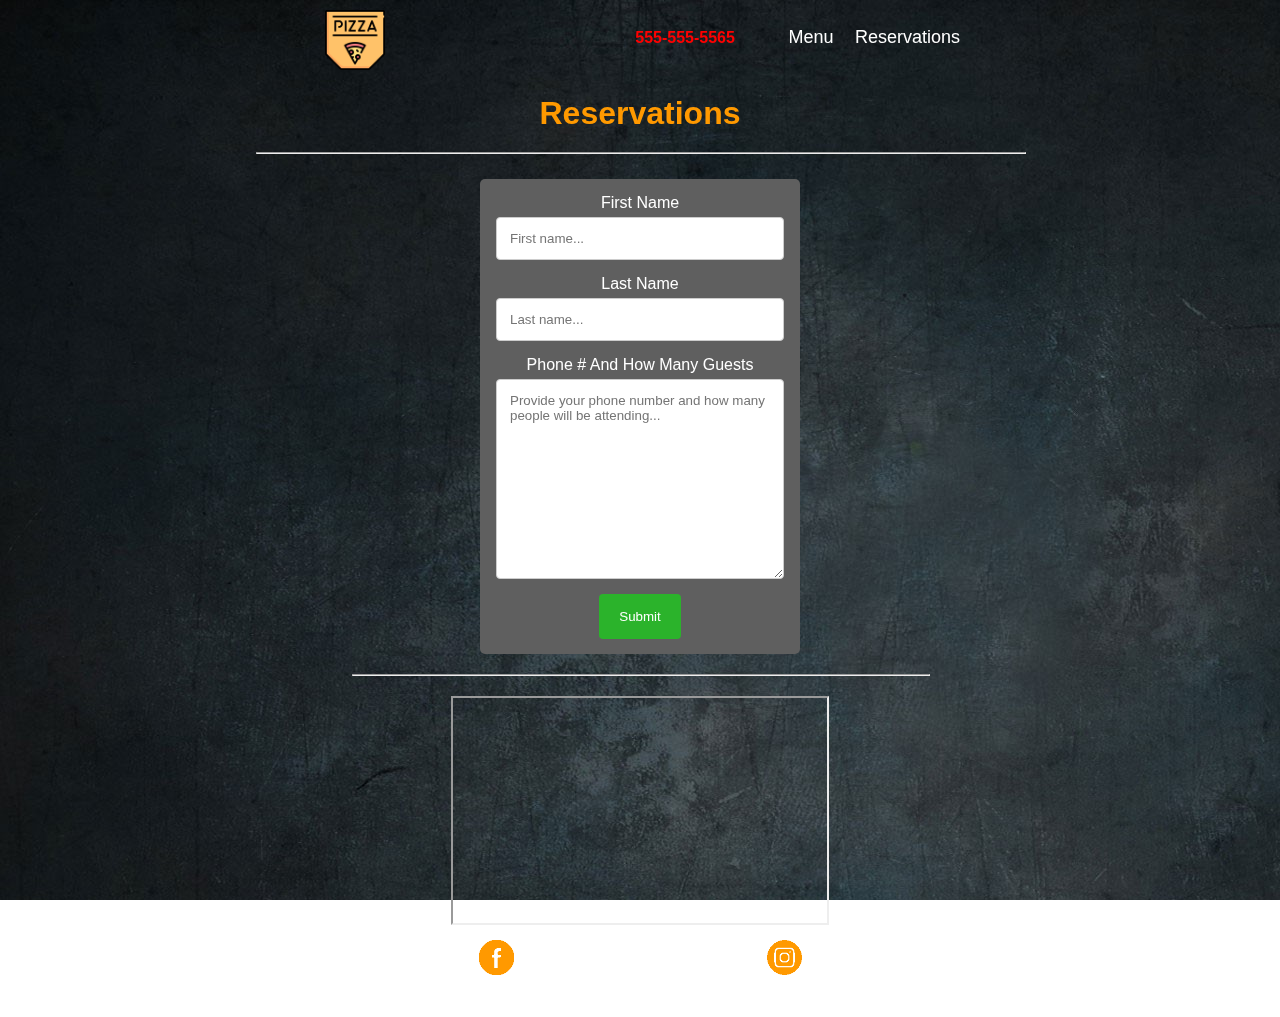
<file: pages/reservations.html>
<!DOCTYPE html>
<html lang="en">
  <head>
    <meta charset="UTF-8" />
    <meta http-equiv="X-UA-Compatible" content="IE=edge" />
    <meta
      name="viewport"
      content="width=device-width, initial-scale=1.0 minimum-scale=1.0"
    />
    <title>Reservations</title>
    <link rel="stylesheet" href="/css/reservations.css" />
    <link
      rel="shortcut icon"
      href="/images/pizza-box.png"
      type="image/x-icon"
    />
  </head>
  <body>
    <div id="fixed_background"></div>
    <header id="mobile_header">
      <a id="logo" href="/index.html"
        ><img
          src="/images/pizza-box.png"
          alt="Yellow pizza box logo with a slice on top of the box with pizza written on top"
      /></a>
      <input type="checkbox" id="mobile_menu_checkbox" />
      <nav id="mobile_menu">
        <a href="/pages/menu.html">Menu</a>
        <a href="/pages/reservations.html">Reservations</a>
        <a href="/pages/contact.html">About Us</a>
      </nav>
      <div id="hamburger_menu">
        <span></span>
        <span></span>
        <span></span>
      </div>

      <div id="hamburger_menu_close">
        <div></div>
        <div></div>
      </div>
    </header>

    <header id="desktop_header">
      <a href="/index.html"
        ><img
          id="logo"
          src="/images/pizza-box.png"
          alt="Yellow pizza box logo with a slice on top of the box with pizza written on top"
      /></a>
      <h4>555-555-5565</h4>
      <a href="/pages/menu.html">Menu</a>
      <a href="/pages/reservations.html">Reservations</a>
    </header>

    <h1 class="reservations">Reservations</h1>
    <hr />

    <div class="container">
      <label for="first_name">First Name</label>
      <input
        type="text"
        id="first_name"
        name="firstname"
        placeholder="First name..."
      />

      <label for="last_name">Last Name</label>
      <input
        type="text"
        id="last_name"
        name="lastname"
        placeholder="Last name..."
      />

      <label for="phone">Phone # And How Many Guests</label>
      <textarea
        id="phone"
        name="phone"
        placeholder="Provide your phone number and how many people will be attending..."
        style="height: 200px"
      ></textarea>

      <input type="submit" value="Submit" />
    </div>

    <a id="fixed_mobile_icon" href="tel:555-555-5565"
      ><img src="/images/phone-call.png" alt="Phone icon"
    /></a>

    <footer id="mobile_footer">
      <hr />
      <iframe
        id="gmap"
        src="https://maps.google.com/maps?q=okotoks%20pizza&t=k&z=13&ie=UTF8&iwloc=&output=embed"
      ></iframe>
      <nav id="nav_bar">
        <a href="https://www.facebook.com/"
          ><img src="/images/facebook.png" alt="Facebook icon"
        /></a>
        <a href="https://www.instagram.com/"
          ><img src="/images/instagram.png" alt="Instagram icon"
        /></a>
      </nav>
      <p>Papa's Pizzeria 2021&copy;</p>
    </footer>

    <footer id="desktop_footer">
      <hr />
      <iframe
        id="gmap"
        src="https://maps.google.com/maps?q=okotoks%20pizza&t=k&z=13&ie=UTF8&iwloc=&output=embed"
      ></iframe>
      <nav id="nav_bar">
        <a href="https://www.facebook.com/"
          ><img src="/images/facebook.png" alt="Facebook icon"
        /></a>
        <a href="https://www.instagram.com/"
          ><img src="/images/instagram.png" alt="Instagram icon"
        /></a>
      </nav>
      <script src="https://apps.elfsight.com/p/platform.js" defer></script>
      <div
        id="review"
        class="elfsight-app-2ddb6dc9-5d7e-43ff-b742-c9d790735508"
      ></div>
      <p>Papa's Pizzeria 2021&copy;</p>
    </footer>
  </body>
</html>
</file>
<file: css/style.css>
* {
  font-family: "Segoe UI", Tahoma, Geneva, Verdana, sans-serif;
  color: white;
  padding: 0;
  margin: 0;
}

img,
iframe {
  max-width: 100%;
}

body {
  overflow-x: hidden;
}

#fixed_background {
  position: fixed;
  top: 0px;
  left: 0px;
  z-index: -999;
  background-image: url("/images/background.jpg");
  width: 100%;
  height: 100vh;
}

#fixed_mobile_icon {
  height: 40px;
  width: 40px;
  position: fixed;
  margin-left: 87vw;
  bottom: 3%;
}

#review {
  display: -ms-grid;
  display: grid;
  -ms-grid-column-align: center;
      justify-self: center;
  -ms-grid-row-align: center;
      align-self: center;
}

@media only screen and (min-width: 768px) {
  #fixed_mobile_icon {
    display: none;
  }
}

#logo {
  height: 38px;
  width: 38px;
  margin-left: 10px;
  margin-top: 10px;
  -ms-grid-column-align: start;
      justify-self: start;
  -ms-flex-item-align: center;
      -ms-grid-row-align: center;
      align-self: center;
}

#desktop_header {
  display: none;
}

#mobile_header {
  display: -ms-grid;
  display: grid;
  grid-auto-flow: column;
  margin-bottom: 25px;
}

#mobile_menu {
  position: absolute;
  padding-top: 50px;
  z-index: 99;
  top: 0;
  left: 0;
  background-color: #51566b;
  -ms-grid-rows: 20px 20px 20px 20px;
      grid-template-rows: 20px 20px 20px 20px;
  place-items: center;
  row-gap: 170px;
  height: 100vh;
  width: 100%;
  text-align: left;
  display: -ms-grid;
  display: grid;
  overflow: hidden;
  -webkit-transform: translateX(101vw);
          transform: translateX(101vw);
  -webkit-transition: all 0.3s ease-in-out;
  transition: all 0.3s ease-in-out;
}

#mobile_menu a {
  font-family: "Segoe UI", Tahoma, Geneva, Verdana, sans-serif;
  color: white;
  text-decoration: none;
  -ms-grid-column-align: start;
      justify-self: start;
  -webkit-box-align: center;
      -ms-flex-align: center;
          align-items: center;
  padding-left: 30%;
  margin-top: 65px;
  font-weight: 200;
  font-size: 28px;
  -webkit-transition: 200ms ease-in-out;
  transition: 200ms ease-in-out;
}

#mobile_menu a:hover {
  color: red;
}

#mobile_menu_checkbox {
  position: absolute;
  top: 10px;
  right: 10px;
  width: 40px;
  height: 40px;
  z-index: 100;
  opacity: 0;
}

#mobile_menu_checkbox:checked + #mobile_menu {
  -webkit-transform: translateX(0vw);
          transform: translateX(0vw);
}

#mobile_menu_checkbox:checked {
  left: 10px;
}

#mobile_menu_checkbox:checked ~ #hamburger_menu_close {
  opacity: 1;
  z-index: 99;
}

#mobile_menu_checkbox:checked ~ #hamburger_menu {
  opacity: 0;
}

#hamburger_menu {
  position: absolute;
  top: 20px;
  right: 10px;
  width: 40px;
  height: 20px;
  z-index: 99;
  display: -ms-grid;
  display: grid;
  place-items: center;
  -webkit-transition: all 0.3s ease-in-out 0.2s;
  transition: all 0.3s ease-in-out 0.2s;
}

#hamburger_menu span {
  width: 25px;
  height: 2px;
  background-color: white;
}

#hamburger_menu_close {
  position: absolute;
  top: 20px;
  left: 10px;
  width: 40px;
  height: 30px;
  z-index: -1;
  opacity: 0;
  -webkit-transition: all 0.3s ease-in-out 0.2s;
  transition: all 0.3s ease-in-out 0.2s;
}

#hamburger_menu_close div {
  width: 25px;
  height: 2px;
  background-color: white;
}

#hamburger_menu_close :nth-child(1) {
  -webkit-transform: rotate(45deg) translateY(2px) translateX(2px);
          transform: rotate(45deg) translateY(2px) translateX(2px);
}

#hamburger_menu_close :nth-child(2) {
  -webkit-transform: rotateZ(-45deg);
          transform: rotateZ(-45deg);
}

@media only screen and (min-width: 1024px) {
  #mobile_header {
    display: none;
  }
  #desktop_header {
    place-items: center;
    width: 70%;
    margin-left: 5%;
    display: -ms-grid;
    display: grid;
    -ms-grid-columns: 6.5fr 1.5fr 1fr 1fr;
        grid-template-columns: 6.5fr 1.5fr 1fr 1fr;
  }
  #desktop_header #logo {
    width: 60px;
    height: 60px;
  }
  #desktop_header h4 {
    -ms-grid-column-align: start;
        justify-self: start;
    -ms-flex-item-align: center;
        -ms-grid-row-align: center;
        align-self: center;
    font-weight: bold;
    color: red;
  }
  #desktop_header a {
    font-family: "Segoe UI", Tahoma, Geneva, Verdana, sans-serif;
    font-size: large;
    color: white;
    text-decoration: none;
    -ms-flex-item-align: center;
        -ms-grid-row-align: center;
        align-self: center;
    -ms-grid-column-align: center;
        justify-self: center;
    -webkit-transition: 150ms ease-in-out;
    transition: 150ms ease-in-out;
  }
  #desktop_header a:hover {
    color: #ff9900;
    font-weight: bolder;
    cursor: pointer;
  }
}

#desktop_footer {
  display: none;
}

#mobile_footer {
  display: -ms-grid;
  display: grid;
  grid-auto-flow: row;
  padding-bottom: 50px;
}

#mobile_footer p {
  font-weight: bold;
  -ms-grid-column-align: center;
      justify-self: center;
  color: white;
  font-family: "Segoe UI", Tahoma, Geneva, Verdana, sans-serif;
}

#gmap {
  -ms-grid-column-align: center;
      justify-self: center;
  -ms-flex-item-align: center;
      -ms-grid-row-align: center;
      align-self: center;
  height: 25vh;
}

#nav_bar {
  display: -ms-grid;
  display: grid;
  grid-auto-flow: column;
  margin-top: 15px;
  margin-bottom: 10px;
}

#nav_bar a {
  -ms-grid-column-align: center;
      justify-self: center;
  -ms-flex-item-align: center;
      -ms-grid-row-align: center;
      align-self: center;
}

#nav_bar img {
  width: 35px;
  height: 35px;
}

#copyright {
  color: white;
  font-family: "Segoe UI", Tahoma, Geneva, Verdana, sans-serif;
}

@media only screen and (min-width: 1024px) {
  #mobile_footer {
    display: none;
  }
  #desktop_footer {
    display: -ms-grid;
    display: grid;
    width: 45vw;
    margin-left: 27.5vw;
  }
  #desktop_footer hr {
    width: 100%;
    margin: 0px;
    margin-bottom: 20px;
  }
  #desktop_footer #gmap {
    width: 65%;
  }
  #desktop_footer #review {
    display: -ms-grid;
    display: grid;
    -ms-grid-column-align: center;
        justify-self: center;
    -ms-grid-row-align: center;
        align-self: center;
  }
  #desktop_footer #nav_bar {
    display: -ms-grid;
    display: grid;
    -ms-grid-columns: 1fr 1fr;
        grid-template-columns: 1fr 1fr;
  }
  #desktop_footer #nav_bar ~ p {
    -ms-grid-column-align: center;
        justify-self: center;
    -ms-flex-item-align: center;
        -ms-grid-row-align: center;
        align-self: center;
    padding-bottom: 10px;
  }
}

hr {
  width: 65%;
  margin-left: 17.5%;
  margin-top: 25px;
  margin-bottom: 25px;
}

.seperating_line {
  width: 65%;
  margin-left: 17.5%;
  margin-top: 25px;
  margin-bottom: 25px;
}

#desktop {
  display: none;
}

.top {
  display: -ms-grid;
  display: grid;
  place-items: center;
  color: #ff9900;
}

#mobile_main_body {
  display: -ms-grid;
  display: grid;
  position: relative;
  grid-auto-flow: row;
  place-items: center;
  row-gap: 30px;
  max-width: 75%;
  margin-left: 12.5%;
}

#mobile_main_body img {
  width: 100%;
  height: 35vh;
  -ms-flex-item-align: center;
      -ms-grid-row-align: center;
      align-self: center;
  -ms-grid-column-align: center;
      justify-self: center;
  -webkit-transition: 0.2s ease-in-out;
  transition: 0.2s ease-in-out;
  -webkit-filter: blur(5px);
          filter: blur(5px);
}

#mobile_main_body img:hover {
  -webkit-filter: blur(4px);
          filter: blur(4px);
}

#mobile_main_body a {
  border: white solid 2px;
  max-width: 350px;
  width: 100%;
  height: 100%;
}

#youtube {
  width: 75vw;
  height: 40vw;
}

.video {
  height: 100%;
  width: 100%;
}

#mobile_main_body p {
  font-family: "Segoe UI", Tahoma, Geneva, Verdana, sans-serif;
  font-size: 34px;
  color: white;
}

#mobile_main_body div {
  display: -ms-grid;
  display: grid;
  pointer-events: none;
  z-index: 9;
  position: absolute;
  place-items: center;
  width: 75vw;
  height: 35vh;
}

#mobile_main_body a {
  max-width: 350px;
}

#mobile_main_body div:nth-child(1) {
  top: 5px;
}

#mobile_main_body div:nth-child(3) {
  top: calc(35vh + 40px);
  max-width: 350px;
}

@media only screen and (min-width: 768px) {
  #mobile_main_body {
    max-width: 60%;
    margin-left: 20%;
  }
}

@media only screen and (min-width: 1024px) {
  #desktop {
    display: -ms-grid;
    display: grid;
  }
  #mobile {
    display: none;
  }
  #desktop_main_body {
    display: -ms-grid;
    display: grid;
    padding-top: 15px;
    padding-bottom: 15px;
    width: 65vw;
    margin-left: 17.5vw;
  }
  .about_us {
    display: -ms-grid;
    display: grid;
    place-items: center;
    padding-bottom: 15px;
    color: #ff9900;
  }
  #container {
    display: -ms-grid;
    display: grid;
    padding-bottom: 16px;
  }
  .hours {
    display: -ms-grid;
    display: grid;
    place-items: center;
    padding-top: 15px;
    padding-bottom: 15px;
  }
  .hours h2 {
    color: #ff9900;
  }
  .seperating_line {
    width: 80%;
    margin-left: 10%;
    margin-top: 25px;
    margin-bottom: 25px;
  }
  .staff {
    display: -ms-grid;
    display: grid;
    place-items: center;
    padding-top: 15px;
    padding-bottom: 15px;
  }
  .staff h3 {
    color: #ff9900;
  }
  .staff img {
    border: 1px solid grey;
    margin-top: 10px;
    width: 35vw;
  }
  #youtube {
    display: -ms-grid;
    display: grid;
    -ms-grid-rows: 0.1fr 1fr;
        grid-template-rows: 0.1fr 1fr;
    place-items: center;
    width: 60vw;
    height: 80vh;
    margin-left: 20%;
    padding-bottom: 25px;
  }
  #youtube h1 {
    color: #ff9900;
    max-height: 10vh;
    padding-bottom: 25px;
  }
  .video {
    width: 100%;
    height: 100%;
  }
  .staff_header {
    color: #ff9900;
  }
  .staff_member {
    display: -ms-grid;
    display: grid;
    grid-auto-flow: column;
    width: 45%;
    padding-top: 25px;
  }
  .float_left {
    margin-left: 10px;
    -ms-grid-column-align: center;
        justify-self: center;
    -ms-flex-item-align: center;
        -ms-grid-row-align: center;
        align-self: center;
  }
  .gallery_header {
    display: -ms-grid;
    display: grid;
    place-items: center;
    color: #ff9900;
    padding-bottom: 18px;
    font-size: 34px;
  }
  .gallery_pictures {
    display: -ms-grid;
    display: grid;
    width: 65%;
    margin-left: 17.5%;
    -ms-grid-rows: 150px 150px 150px 150px;
        grid-template-rows: 150px 150px 150px 150px;
    -ms-grid-columns: 1fr 1fr 1fr;
        grid-template-columns: 1fr 1fr 1fr;
        grid-template-areas: "one two three" "four four three" "five six three" "seven seven eight";
    grid-gap: 15px;
  }
  .gallery_pictures img {
    border: 1px solid grey;
    width: 100%;
    height: 100%;
    -o-object-fit: cover;
       object-fit: cover;
  }
  .gallery_pictures .gallery_pic_one {
    -ms-grid-row: 1;
    -ms-grid-column: 1;
    grid-area: one;
  }
  .gallery_pictures .gallery_pic_two {
    -ms-grid-row: 1;
    -ms-grid-column: 2;
    grid-area: two;
  }
  .gallery_pictures .gallery_pic_three {
    -ms-grid-row: 1;
    -ms-grid-row-span: 3;
    -ms-grid-column: 3;
    grid-area: three;
  }
  .gallery_pictures .gallery_pic_four {
    -ms-grid-row: 2;
    -ms-grid-column: 1;
    -ms-grid-column-span: 2;
    grid-area: four;
  }
  .gallery_pictures .gallery_pic_five {
    -ms-grid-row: 3;
    -ms-grid-column: 1;
    grid-area: five;
  }
  .gallery_pictures .gallery_pic_six {
    -ms-grid-row: 3;
    -ms-grid-column: 2;
    grid-area: six;
  }
  .gallery_pictures .gallery_pic_seven {
    -ms-grid-row: 4;
    -ms-grid-column: 1;
    -ms-grid-column-span: 2;
    grid-area: seven;
  }
  .gallery_pictures .gallery_pic_eight {
    -ms-grid-row: 4;
    -ms-grid-column: 3;
    grid-area: eight;
  }
}
/*# sourceMappingURL=style.css.map */
</file>
<file: css/contact.css>
* {
  font-family: "Segoe UI", Tahoma, Geneva, Verdana, sans-serif;
  color: white;
  padding: 0;
  margin: 0;
}

img,
iframe {
  max-width: 100%;
}

body {
  overflow-x: hidden;
}

#fixed_background {
  position: fixed;
  top: 0px;
  left: 0px;
  z-index: -999;
  background-image: url("/images/background.jpg");
  width: 100%;
  height: 100vh;
}

#fixed_mobile_icon {
  height: 40px;
  width: 40px;
  position: fixed;
  margin-left: 87vw;
  bottom: 3%;
}

#review {
  display: -ms-grid;
  display: grid;
  -ms-grid-column-align: center;
      justify-self: center;
  -ms-grid-row-align: center;
      align-self: center;
}

@media only screen and (min-width: 768px) {
  #fixed_mobile_icon {
    display: none;
  }
}

#logo {
  height: 38px;
  width: 38px;
  margin-left: 10px;
  margin-top: 10px;
  -ms-grid-column-align: start;
      justify-self: start;
  -ms-flex-item-align: center;
      -ms-grid-row-align: center;
      align-self: center;
}

#desktop_header {
  display: none;
}

#mobile_header {
  display: -ms-grid;
  display: grid;
  grid-auto-flow: column;
  margin-bottom: 25px;
}

#mobile_menu {
  position: absolute;
  padding-top: 50px;
  z-index: 99;
  top: 0;
  left: 0;
  background-color: #51566b;
  -ms-grid-rows: 20px 20px 20px 20px;
      grid-template-rows: 20px 20px 20px 20px;
  place-items: center;
  row-gap: 170px;
  height: 100vh;
  width: 100%;
  text-align: left;
  display: -ms-grid;
  display: grid;
  overflow: hidden;
  -webkit-transform: translateX(101vw);
          transform: translateX(101vw);
  -webkit-transition: all 0.3s ease-in-out;
  transition: all 0.3s ease-in-out;
}

#mobile_menu a {
  font-family: "Segoe UI", Tahoma, Geneva, Verdana, sans-serif;
  color: white;
  text-decoration: none;
  -ms-grid-column-align: start;
      justify-self: start;
  -webkit-box-align: center;
      -ms-flex-align: center;
          align-items: center;
  padding-left: 30%;
  margin-top: 65px;
  font-weight: 200;
  font-size: 28px;
  -webkit-transition: 200ms ease-in-out;
  transition: 200ms ease-in-out;
}

#mobile_menu a:hover {
  color: red;
}

#mobile_menu_checkbox {
  position: absolute;
  top: 10px;
  right: 10px;
  width: 40px;
  height: 40px;
  z-index: 100;
  opacity: 0;
}

#mobile_menu_checkbox:checked + #mobile_menu {
  -webkit-transform: translateX(0vw);
          transform: translateX(0vw);
}

#mobile_menu_checkbox:checked {
  left: 10px;
}

#mobile_menu_checkbox:checked ~ #hamburger_menu_close {
  opacity: 1;
  z-index: 99;
}

#mobile_menu_checkbox:checked ~ #hamburger_menu {
  opacity: 0;
}

#hamburger_menu {
  position: absolute;
  top: 20px;
  right: 10px;
  width: 40px;
  height: 20px;
  z-index: 99;
  display: -ms-grid;
  display: grid;
  place-items: center;
  -webkit-transition: all 0.3s ease-in-out 0.2s;
  transition: all 0.3s ease-in-out 0.2s;
}

#hamburger_menu span {
  width: 25px;
  height: 2px;
  background-color: white;
}

#hamburger_menu_close {
  position: absolute;
  top: 20px;
  left: 10px;
  width: 40px;
  height: 30px;
  z-index: -1;
  opacity: 0;
  -webkit-transition: all 0.3s ease-in-out 0.2s;
  transition: all 0.3s ease-in-out 0.2s;
}

#hamburger_menu_close div {
  width: 25px;
  height: 2px;
  background-color: white;
}

#hamburger_menu_close :nth-child(1) {
  -webkit-transform: rotate(45deg) translateY(2px) translateX(2px);
          transform: rotate(45deg) translateY(2px) translateX(2px);
}

#hamburger_menu_close :nth-child(2) {
  -webkit-transform: rotateZ(-45deg);
          transform: rotateZ(-45deg);
}

@media only screen and (min-width: 1024px) {
  #mobile_header {
    display: none;
  }
  #desktop_header {
    place-items: center;
    width: 70%;
    margin-left: 5%;
    display: -ms-grid;
    display: grid;
    -ms-grid-columns: 6.5fr 1.5fr 1fr 1fr;
        grid-template-columns: 6.5fr 1.5fr 1fr 1fr;
  }
  #desktop_header #logo {
    width: 60px;
    height: 60px;
  }
  #desktop_header h4 {
    -ms-grid-column-align: start;
        justify-self: start;
    -ms-flex-item-align: center;
        -ms-grid-row-align: center;
        align-self: center;
    font-weight: bold;
    color: red;
  }
  #desktop_header a {
    font-family: "Segoe UI", Tahoma, Geneva, Verdana, sans-serif;
    font-size: large;
    color: white;
    text-decoration: none;
    -ms-flex-item-align: center;
        -ms-grid-row-align: center;
        align-self: center;
    -ms-grid-column-align: center;
        justify-self: center;
    -webkit-transition: 150ms ease-in-out;
    transition: 150ms ease-in-out;
  }
  #desktop_header a:hover {
    color: #ff9900;
    font-weight: bolder;
    cursor: pointer;
  }
}

#desktop_footer {
  display: none;
}

#mobile_footer {
  display: -ms-grid;
  display: grid;
  grid-auto-flow: row;
  padding-bottom: 50px;
}

#mobile_footer p {
  font-weight: bold;
  -ms-grid-column-align: center;
      justify-self: center;
  color: white;
  font-family: "Segoe UI", Tahoma, Geneva, Verdana, sans-serif;
}

#gmap {
  -ms-grid-column-align: center;
      justify-self: center;
  -ms-flex-item-align: center;
      -ms-grid-row-align: center;
      align-self: center;
  height: 25vh;
}

#nav_bar {
  display: -ms-grid;
  display: grid;
  grid-auto-flow: column;
  margin-top: 15px;
  margin-bottom: 10px;
}

#nav_bar a {
  -ms-grid-column-align: center;
      justify-self: center;
  -ms-flex-item-align: center;
      -ms-grid-row-align: center;
      align-self: center;
}

#nav_bar img {
  width: 35px;
  height: 35px;
}

#copyright {
  color: white;
  font-family: "Segoe UI", Tahoma, Geneva, Verdana, sans-serif;
}

@media only screen and (min-width: 1024px) {
  #mobile_footer {
    display: none;
  }
  #desktop_footer {
    display: -ms-grid;
    display: grid;
    width: 45vw;
    margin-left: 27.5vw;
  }
  #desktop_footer hr {
    width: 100%;
    margin: 0px;
    margin-bottom: 20px;
  }
  #desktop_footer #gmap {
    width: 65%;
  }
  #desktop_footer #review {
    display: -ms-grid;
    display: grid;
    -ms-grid-column-align: center;
        justify-self: center;
    -ms-grid-row-align: center;
        align-self: center;
  }
  #desktop_footer #nav_bar {
    display: -ms-grid;
    display: grid;
    -ms-grid-columns: 1fr 1fr;
        grid-template-columns: 1fr 1fr;
  }
  #desktop_footer #nav_bar ~ p {
    -ms-grid-column-align: center;
        justify-self: center;
    -ms-flex-item-align: center;
        -ms-grid-row-align: center;
        align-self: center;
    padding-bottom: 10px;
  }
}

#contact_us {
  display: -ms-grid;
  display: grid;
  margin-left: 12.5%;
  place-items: center;
  width: 75%;
  font-family: "Segoe UI", Tahoma, Geneva, Verdana, sans-serif;
  color: white;
}

hr {
  margin-top: 25px;
  margin-bottom: 25px;
}

.about_us {
  display: -ms-grid;
  display: grid;
  place-items: center;
  padding-bottom: 15px;
  color: #ff9900;
}

#container {
  display: -ms-grid;
  display: grid;
}

.hours {
  display: -ms-grid;
  display: grid;
  place-items: center;
}

.hours h2 {
  color: #ff9900;
}

.seperating_line {
  width: 80%;
  margin-left: 10%;
  margin-top: 25px;
  margin-bottom: 25px;
}

.staff {
  display: -ms-grid;
  display: grid;
  place-items: center;
  row-gap: 50px;
}

.staff h3 {
  color: #ff9900;
}

.staff img {
  border: 1px solid grey;
  margin-top: 10px;
  width: 75vw;
}

#youtube {
  display: -ms-grid;
  display: grid;
  -ms-grid-rows: 0.1fr 1fr;
      grid-template-rows: 0.1fr 1fr;
  place-items: center;
  width: 75vw;
  height: 60vw;
  margin-left: 12.5%;
  padding-bottom: 50px;
}

#youtube h1 {
  color: #ff9900;
  max-height: 10vh;
  padding-bottom: 25px;
}

.video {
  width: 100%;
  height: 100%;
}

.gallery_pictures {
  display: -ms-grid;
  display: grid;
  grid-auto-flow: row;
  place-items: center;
  row-gap: 30px;
}

.gallery_pictures img {
  border: 1px solid grey;
  width: 75vw;
  margin-top: 5px;
  margin-bottom: 5px;
}

.gallery_pictures .gallery_pic {
  width: 100%;
  height: 100%;
  -o-object-fit: cover;
     object-fit: cover;
}
/*# sourceMappingURL=contact.css.map */
</file>
<file: css/menu.css>
* {
  font-family: "Segoe UI", Tahoma, Geneva, Verdana, sans-serif;
  color: white;
  padding: 0;
  margin: 0;
}

img,
iframe {
  max-width: 100%;
}

body {
  overflow-x: hidden;
}

#fixed_background {
  position: fixed;
  top: 0px;
  left: 0px;
  z-index: -999;
  background-image: url("/images/background.jpg");
  width: 100%;
  height: 100vh;
}

#fixed_mobile_icon {
  height: 40px;
  width: 40px;
  position: fixed;
  margin-left: 87vw;
  bottom: 3%;
}

#review {
  display: -ms-grid;
  display: grid;
  -ms-grid-column-align: center;
      justify-self: center;
  -ms-grid-row-align: center;
      align-self: center;
}

@media only screen and (min-width: 768px) {
  #fixed_mobile_icon {
    display: none;
  }
}

#logo {
  height: 38px;
  width: 38px;
  margin-left: 10px;
  margin-top: 10px;
  -ms-grid-column-align: start;
      justify-self: start;
  -ms-flex-item-align: center;
      -ms-grid-row-align: center;
      align-self: center;
}

#desktop_header {
  display: none;
}

#mobile_header {
  display: -ms-grid;
  display: grid;
  grid-auto-flow: column;
  margin-bottom: 25px;
}

#mobile_menu {
  position: absolute;
  padding-top: 50px;
  z-index: 99;
  top: 0;
  left: 0;
  background-color: #51566b;
  -ms-grid-rows: 20px 20px 20px 20px;
      grid-template-rows: 20px 20px 20px 20px;
  place-items: center;
  row-gap: 170px;
  height: 100vh;
  width: 100%;
  text-align: left;
  display: -ms-grid;
  display: grid;
  overflow: hidden;
  -webkit-transform: translateX(101vw);
          transform: translateX(101vw);
  -webkit-transition: all 0.3s ease-in-out;
  transition: all 0.3s ease-in-out;
}

#mobile_menu a {
  font-family: "Segoe UI", Tahoma, Geneva, Verdana, sans-serif;
  color: white;
  text-decoration: none;
  -ms-grid-column-align: start;
      justify-self: start;
  -webkit-box-align: center;
      -ms-flex-align: center;
          align-items: center;
  padding-left: 30%;
  margin-top: 65px;
  font-weight: 200;
  font-size: 28px;
  -webkit-transition: 200ms ease-in-out;
  transition: 200ms ease-in-out;
}

#mobile_menu a:hover {
  color: red;
}

#mobile_menu_checkbox {
  position: absolute;
  top: 10px;
  right: 10px;
  width: 40px;
  height: 40px;
  z-index: 100;
  opacity: 0;
}

#mobile_menu_checkbox:checked + #mobile_menu {
  -webkit-transform: translateX(0vw);
          transform: translateX(0vw);
}

#mobile_menu_checkbox:checked {
  left: 10px;
}

#mobile_menu_checkbox:checked ~ #hamburger_menu_close {
  opacity: 1;
  z-index: 99;
}

#mobile_menu_checkbox:checked ~ #hamburger_menu {
  opacity: 0;
}

#hamburger_menu {
  position: absolute;
  top: 20px;
  right: 10px;
  width: 40px;
  height: 20px;
  z-index: 99;
  display: -ms-grid;
  display: grid;
  place-items: center;
  -webkit-transition: all 0.3s ease-in-out 0.2s;
  transition: all 0.3s ease-in-out 0.2s;
}

#hamburger_menu span {
  width: 25px;
  height: 2px;
  background-color: white;
}

#hamburger_menu_close {
  position: absolute;
  top: 20px;
  left: 10px;
  width: 40px;
  height: 30px;
  z-index: -1;
  opacity: 0;
  -webkit-transition: all 0.3s ease-in-out 0.2s;
  transition: all 0.3s ease-in-out 0.2s;
}

#hamburger_menu_close div {
  width: 25px;
  height: 2px;
  background-color: white;
}

#hamburger_menu_close :nth-child(1) {
  -webkit-transform: rotate(45deg) translateY(2px) translateX(2px);
          transform: rotate(45deg) translateY(2px) translateX(2px);
}

#hamburger_menu_close :nth-child(2) {
  -webkit-transform: rotateZ(-45deg);
          transform: rotateZ(-45deg);
}

@media only screen and (min-width: 1024px) {
  #mobile_header {
    display: none;
  }
  #desktop_header {
    place-items: center;
    width: 70%;
    margin-left: 5%;
    display: -ms-grid;
    display: grid;
    -ms-grid-columns: 6.5fr 1.5fr 1fr 1fr;
        grid-template-columns: 6.5fr 1.5fr 1fr 1fr;
  }
  #desktop_header #logo {
    width: 60px;
    height: 60px;
  }
  #desktop_header h4 {
    -ms-grid-column-align: start;
        justify-self: start;
    -ms-flex-item-align: center;
        -ms-grid-row-align: center;
        align-self: center;
    font-weight: bold;
    color: red;
  }
  #desktop_header a {
    font-family: "Segoe UI", Tahoma, Geneva, Verdana, sans-serif;
    font-size: large;
    color: white;
    text-decoration: none;
    -ms-flex-item-align: center;
        -ms-grid-row-align: center;
        align-self: center;
    -ms-grid-column-align: center;
        justify-self: center;
    -webkit-transition: 150ms ease-in-out;
    transition: 150ms ease-in-out;
  }
  #desktop_header a:hover {
    color: #ff9900;
    font-weight: bolder;
    cursor: pointer;
  }
}

#desktop_footer {
  display: none;
}

#mobile_footer {
  display: -ms-grid;
  display: grid;
  grid-auto-flow: row;
  padding-bottom: 50px;
}

#mobile_footer p {
  font-weight: bold;
  -ms-grid-column-align: center;
      justify-self: center;
  color: white;
  font-family: "Segoe UI", Tahoma, Geneva, Verdana, sans-serif;
}

#gmap {
  -ms-grid-column-align: center;
      justify-self: center;
  -ms-flex-item-align: center;
      -ms-grid-row-align: center;
      align-self: center;
  height: 25vh;
}

#nav_bar {
  display: -ms-grid;
  display: grid;
  grid-auto-flow: column;
  margin-top: 15px;
  margin-bottom: 10px;
}

#nav_bar a {
  -ms-grid-column-align: center;
      justify-self: center;
  -ms-flex-item-align: center;
      -ms-grid-row-align: center;
      align-self: center;
}

#nav_bar img {
  width: 35px;
  height: 35px;
}

#copyright {
  color: white;
  font-family: "Segoe UI", Tahoma, Geneva, Verdana, sans-serif;
}

@media only screen and (min-width: 1024px) {
  #mobile_footer {
    display: none;
  }
  #desktop_footer {
    display: -ms-grid;
    display: grid;
    width: 45vw;
    margin-left: 27.5vw;
  }
  #desktop_footer hr {
    width: 100%;
    margin: 0px;
    margin-bottom: 20px;
  }
  #desktop_footer #gmap {
    width: 65%;
  }
  #desktop_footer #review {
    display: -ms-grid;
    display: grid;
    -ms-grid-column-align: center;
        justify-self: center;
    -ms-grid-row-align: center;
        align-self: center;
  }
  #desktop_footer #nav_bar {
    display: -ms-grid;
    display: grid;
    -ms-grid-columns: 1fr 1fr;
        grid-template-columns: 1fr 1fr;
  }
  #desktop_footer #nav_bar ~ p {
    -ms-grid-column-align: center;
        justify-self: center;
    -ms-flex-item-align: center;
        -ms-grid-row-align: center;
        align-self: center;
    padding-bottom: 10px;
  }
}

hr {
  color: grey;
  width: 75%;
  margin-left: 12.5%;
  margin-top: 25px;
  margin-bottom: 25px;
}

#menu_top {
  display: -ms-grid;
  display: grid;
  margin-top: 25px;
  margin-bottom: 25px;
  margin-left: 25vw;
  width: 50vw;
}

#menu_top h1 {
  padding-bottom: 6px;
  color: #ff9900;
  border-bottom: white solid 2px;
}

.pizza_deal {
  display: -ms-grid;
  display: grid;
  place-items: center;
  color: white;
  font-size: medium;
  width: 90%;
  margin-left: 5%;
  background-color: red;
  border-radius: 30px;
  border: red solid 2px;
  padding-bottom: 25px;
  padding-top: 25px;
}

.menu_container {
  display: none;
  -ms-grid-columns: (minmax(250px, 1fr))[auto-fit];
      grid-template-columns: repeat(auto-fit, minmax(250px, 1fr));
  margin-left: 10%;
  width: 80%;
  row-gap: 50px;
  -webkit-column-gap: 30px;
          column-gap: 30px;
  overflow: hidden;
}

#menu_info {
  display: -ms-grid;
  display: grid;
  -ms-grid-columns: 1fr 1fr 1fr;
      grid-template-columns: 1fr 1fr 1fr;
  padding-top: 10px;
  width: 97%;
}

#menu_info_special {
  display: -ms-grid;
  display: grid;
  grid-auto-flow: row;
  padding-top: 10px;
  width: 97%;
}

.menu_item {
  display: -ms-grid;
  display: grid;
  grid-auto-flow: row;
  place-items: center;
  padding: 0px;
}

.menu_item img {
  width: 55vw;
  max-height: 200px;
  -o-object-fit: cover;
     object-fit: cover;
}

.menu_item h4 {
  padding-bottom: 16px;
}

.item_size {
  -ms-grid-column-align: center;
      justify-self: center;
  -webkit-box-align: center;
      -ms-flex-align: center;
          align-items: center;
}

.item_price {
  color: #ff9900;
  font-style: italic;
  font-weight: bolder;
  -ms-grid-column-align: center;
      justify-self: center;
  -webkit-box-align: center;
      -ms-flex-align: center;
          align-items: center;
}

input[type="radio"] {
  display: none;
}

label {
  font-family: "Segoe UI", Tahoma, Geneva, Verdana, sans-serif;
  font-size: large;
  color: white;
  text-decoration: none;
  -ms-flex-item-align: center;
      -ms-grid-row-align: center;
      align-self: center;
  -ms-grid-column-align: center;
      justify-self: center;
  -webkit-transition: 150ms ease-in-out;
  transition: 150ms ease-in-out;
  margin: 6px;
}

label:hover {
  color: #ff9900;
  font-weight: bolder;
  cursor: pointer;
}

label:nth-of-type(1) {
  margin-left: 12%;
}

#Pizza:checked ~ section > #pizza_container {
  display: -ms-grid;
  display: grid;
  padding-top: 15px;
}

#Pasta:checked ~ section > #pasta_container {
  display: -ms-grid;
  display: grid;
  padding-top: 15px;
}

#Drinks:checked ~ section > #drinks_container {
  display: -ms-grid;
  display: grid;
  padding-top: 15px;
}

#Starter:checked ~ section > #starter_container {
  display: -ms-grid;
  display: grid;
  padding-top: 15px;
}

@media only screen and (min-width: 1024px) {
  #fixed_mobile_icon {
    display: none;
  }
  .menu_container {
    width: 50%;
    margin-left: 25%;
    padding-bottom: 20px;
  }
  .pizza_deal {
    display: -ms-grid;
    display: grid;
    place-items: center;
    color: white;
    margin-left: 36%;
    width: 28%;
    background-color: red;
    border: red solid 2px;
    margin-bottom: 25px;
    margin-top: 25px;
  }
  hr {
    width: 60vw;
    margin-left: 20vw;
  }
  label:nth-of-type(1) {
    margin-left: 21%;
  }
}
/*# sourceMappingURL=menu.css.map */
</file>
<file: css/reservations.css>
* {
  font-family: "Segoe UI", Tahoma, Geneva, Verdana, sans-serif;
  color: white;
  padding: 0;
  margin: 0;
}

img,
iframe {
  max-width: 100%;
}

body {
  overflow-x: hidden;
}

#fixed_background {
  position: fixed;
  top: 0px;
  left: 0px;
  z-index: -999;
  background-image: url("/images/background.jpg");
  width: 100%;
  height: 100vh;
}

#fixed_mobile_icon {
  height: 40px;
  width: 40px;
  position: fixed;
  margin-left: 87vw;
  bottom: 3%;
}

#review {
  display: -ms-grid;
  display: grid;
  -ms-grid-column-align: center;
      justify-self: center;
  -ms-grid-row-align: center;
      align-self: center;
}

@media only screen and (min-width: 768px) {
  #fixed_mobile_icon {
    display: none;
  }
}

#logo {
  height: 38px;
  width: 38px;
  margin-left: 10px;
  margin-top: 10px;
  -ms-grid-column-align: start;
      justify-self: start;
  -ms-flex-item-align: center;
      -ms-grid-row-align: center;
      align-self: center;
}

#desktop_header {
  display: none;
}

#mobile_header {
  display: -ms-grid;
  display: grid;
  grid-auto-flow: column;
  margin-bottom: 25px;
}

#mobile_menu {
  position: absolute;
  padding-top: 50px;
  z-index: 99;
  top: 0;
  left: 0;
  background-color: #51566b;
  -ms-grid-rows: 20px 20px 20px 20px;
      grid-template-rows: 20px 20px 20px 20px;
  place-items: center;
  row-gap: 170px;
  height: 100vh;
  width: 100%;
  text-align: left;
  display: -ms-grid;
  display: grid;
  overflow: hidden;
  -webkit-transform: translateX(101vw);
          transform: translateX(101vw);
  -webkit-transition: all 0.3s ease-in-out;
  transition: all 0.3s ease-in-out;
}

#mobile_menu a {
  font-family: "Segoe UI", Tahoma, Geneva, Verdana, sans-serif;
  color: white;
  text-decoration: none;
  -ms-grid-column-align: start;
      justify-self: start;
  -webkit-box-align: center;
      -ms-flex-align: center;
          align-items: center;
  padding-left: 30%;
  margin-top: 65px;
  font-weight: 200;
  font-size: 28px;
  -webkit-transition: 200ms ease-in-out;
  transition: 200ms ease-in-out;
}

#mobile_menu a:hover {
  color: red;
}

#mobile_menu_checkbox {
  position: absolute;
  top: 10px;
  right: 10px;
  width: 40px;
  height: 40px;
  z-index: 100;
  opacity: 0;
}

#mobile_menu_checkbox:checked + #mobile_menu {
  -webkit-transform: translateX(0vw);
          transform: translateX(0vw);
}

#mobile_menu_checkbox:checked {
  left: 10px;
}

#mobile_menu_checkbox:checked ~ #hamburger_menu_close {
  opacity: 1;
  z-index: 99;
}

#mobile_menu_checkbox:checked ~ #hamburger_menu {
  opacity: 0;
}

#hamburger_menu {
  position: absolute;
  top: 20px;
  right: 10px;
  width: 40px;
  height: 20px;
  z-index: 99;
  display: -ms-grid;
  display: grid;
  place-items: center;
  -webkit-transition: all 0.3s ease-in-out 0.2s;
  transition: all 0.3s ease-in-out 0.2s;
}

#hamburger_menu span {
  width: 25px;
  height: 2px;
  background-color: white;
}

#hamburger_menu_close {
  position: absolute;
  top: 20px;
  left: 10px;
  width: 40px;
  height: 30px;
  z-index: -1;
  opacity: 0;
  -webkit-transition: all 0.3s ease-in-out 0.2s;
  transition: all 0.3s ease-in-out 0.2s;
}

#hamburger_menu_close div {
  width: 25px;
  height: 2px;
  background-color: white;
}

#hamburger_menu_close :nth-child(1) {
  -webkit-transform: rotate(45deg) translateY(2px) translateX(2px);
          transform: rotate(45deg) translateY(2px) translateX(2px);
}

#hamburger_menu_close :nth-child(2) {
  -webkit-transform: rotateZ(-45deg);
          transform: rotateZ(-45deg);
}

@media only screen and (min-width: 1024px) {
  #mobile_header {
    display: none;
  }
  #desktop_header {
    place-items: center;
    width: 70%;
    margin-left: 5%;
    display: -ms-grid;
    display: grid;
    -ms-grid-columns: 6.5fr 1.5fr 1fr 1fr;
        grid-template-columns: 6.5fr 1.5fr 1fr 1fr;
  }
  #desktop_header #logo {
    width: 60px;
    height: 60px;
  }
  #desktop_header h4 {
    -ms-grid-column-align: start;
        justify-self: start;
    -ms-flex-item-align: center;
        -ms-grid-row-align: center;
        align-self: center;
    font-weight: bold;
    color: red;
  }
  #desktop_header a {
    font-family: "Segoe UI", Tahoma, Geneva, Verdana, sans-serif;
    font-size: large;
    color: white;
    text-decoration: none;
    -ms-flex-item-align: center;
        -ms-grid-row-align: center;
        align-self: center;
    -ms-grid-column-align: center;
        justify-self: center;
    -webkit-transition: 150ms ease-in-out;
    transition: 150ms ease-in-out;
  }
  #desktop_header a:hover {
    color: #ff9900;
    font-weight: bolder;
    cursor: pointer;
  }
}

#desktop_footer {
  display: none;
}

#mobile_footer {
  display: -ms-grid;
  display: grid;
  grid-auto-flow: row;
  padding-bottom: 50px;
}

#mobile_footer p {
  font-weight: bold;
  -ms-grid-column-align: center;
      justify-self: center;
  color: white;
  font-family: "Segoe UI", Tahoma, Geneva, Verdana, sans-serif;
}

#gmap {
  -ms-grid-column-align: center;
      justify-self: center;
  -ms-flex-item-align: center;
      -ms-grid-row-align: center;
      align-self: center;
  height: 25vh;
}

#nav_bar {
  display: -ms-grid;
  display: grid;
  grid-auto-flow: column;
  margin-top: 15px;
  margin-bottom: 10px;
}

#nav_bar a {
  -ms-grid-column-align: center;
      justify-self: center;
  -ms-flex-item-align: center;
      -ms-grid-row-align: center;
      align-self: center;
}

#nav_bar img {
  width: 35px;
  height: 35px;
}

#copyright {
  color: white;
  font-family: "Segoe UI", Tahoma, Geneva, Verdana, sans-serif;
}

@media only screen and (min-width: 1024px) {
  #mobile_footer {
    display: none;
  }
  #desktop_footer {
    display: -ms-grid;
    display: grid;
    width: 45vw;
    margin-left: 27.5vw;
  }
  #desktop_footer hr {
    width: 100%;
    margin: 0px;
    margin-bottom: 20px;
  }
  #desktop_footer #gmap {
    width: 65%;
  }
  #desktop_footer #review {
    display: -ms-grid;
    display: grid;
    -ms-grid-column-align: center;
        justify-self: center;
    -ms-grid-row-align: center;
        align-self: center;
  }
  #desktop_footer #nav_bar {
    display: -ms-grid;
    display: grid;
    -ms-grid-columns: 1fr 1fr;
        grid-template-columns: 1fr 1fr;
  }
  #desktop_footer #nav_bar ~ p {
    -ms-grid-column-align: center;
        justify-self: center;
    -ms-flex-item-align: center;
        -ms-grid-row-align: center;
        align-self: center;
    padding-bottom: 10px;
  }
}

hr {
  width: 75%;
  margin-left: 12.5%;
  margin-bottom: 25px;
}

.reservations {
  display: -ms-grid;
  display: grid;
  place-items: center;
  padding-top: 20px;
  padding-bottom: 20px;
  color: #ff9900;
}

input[type="text"],
select,
textarea {
  width: 90%;
  padding: 13px;
  border: 1px solid #ccc;
  border-radius: 4px;
  -webkit-box-sizing: border-box;
          box-sizing: border-box;
  margin-top: 5px;
  margin-bottom: 15px;
  resize: vertical;
}

input[type="submit"] {
  background-color: #2bb32b;
  color: white;
  padding: 15px 20px;
  border: none;
  border-radius: 4px;
  cursor: pointer;
}

input[type="submit"]:hover {
  background-color: green;
}

.container {
  display: -ms-grid;
  display: grid;
  place-items: center;
  margin-left: 5%;
  width: 90%;
  border-radius: 5px;
  background-color: #5f5f5f;
  margin-top: 20px;
  margin-bottom: 20px;
  padding-top: 15px;
  padding-bottom: 15px;
}

#first_name {
  color: black;
}

#last_name {
  color: black;
}

#phone {
  color: black;
}

@media only screen and (min-width: 1024px) {
  hr {
    width: 60vw;
    margin-left: 20vw;
  }
  .container {
    width: 25%;
    margin-left: 37.5%;
  }
}
/*# sourceMappingURL=reservations.css.map */
</file>
